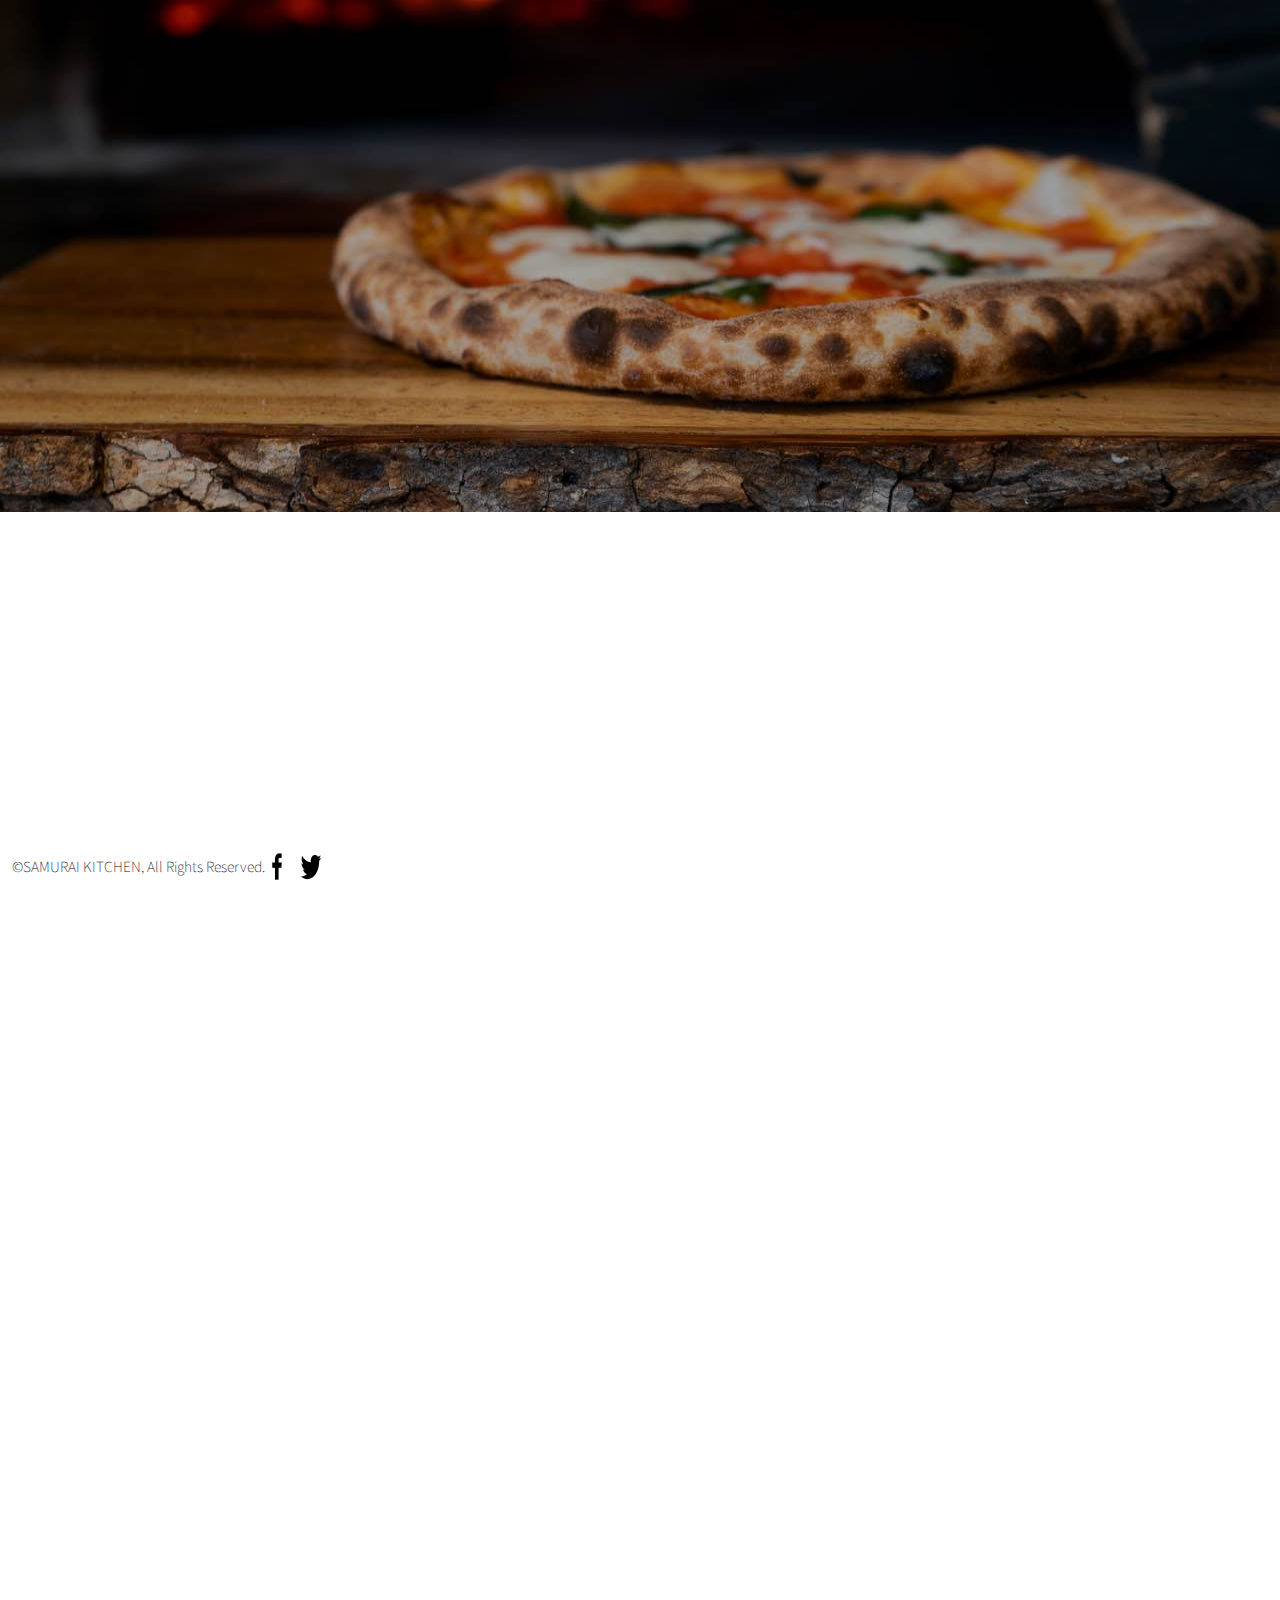
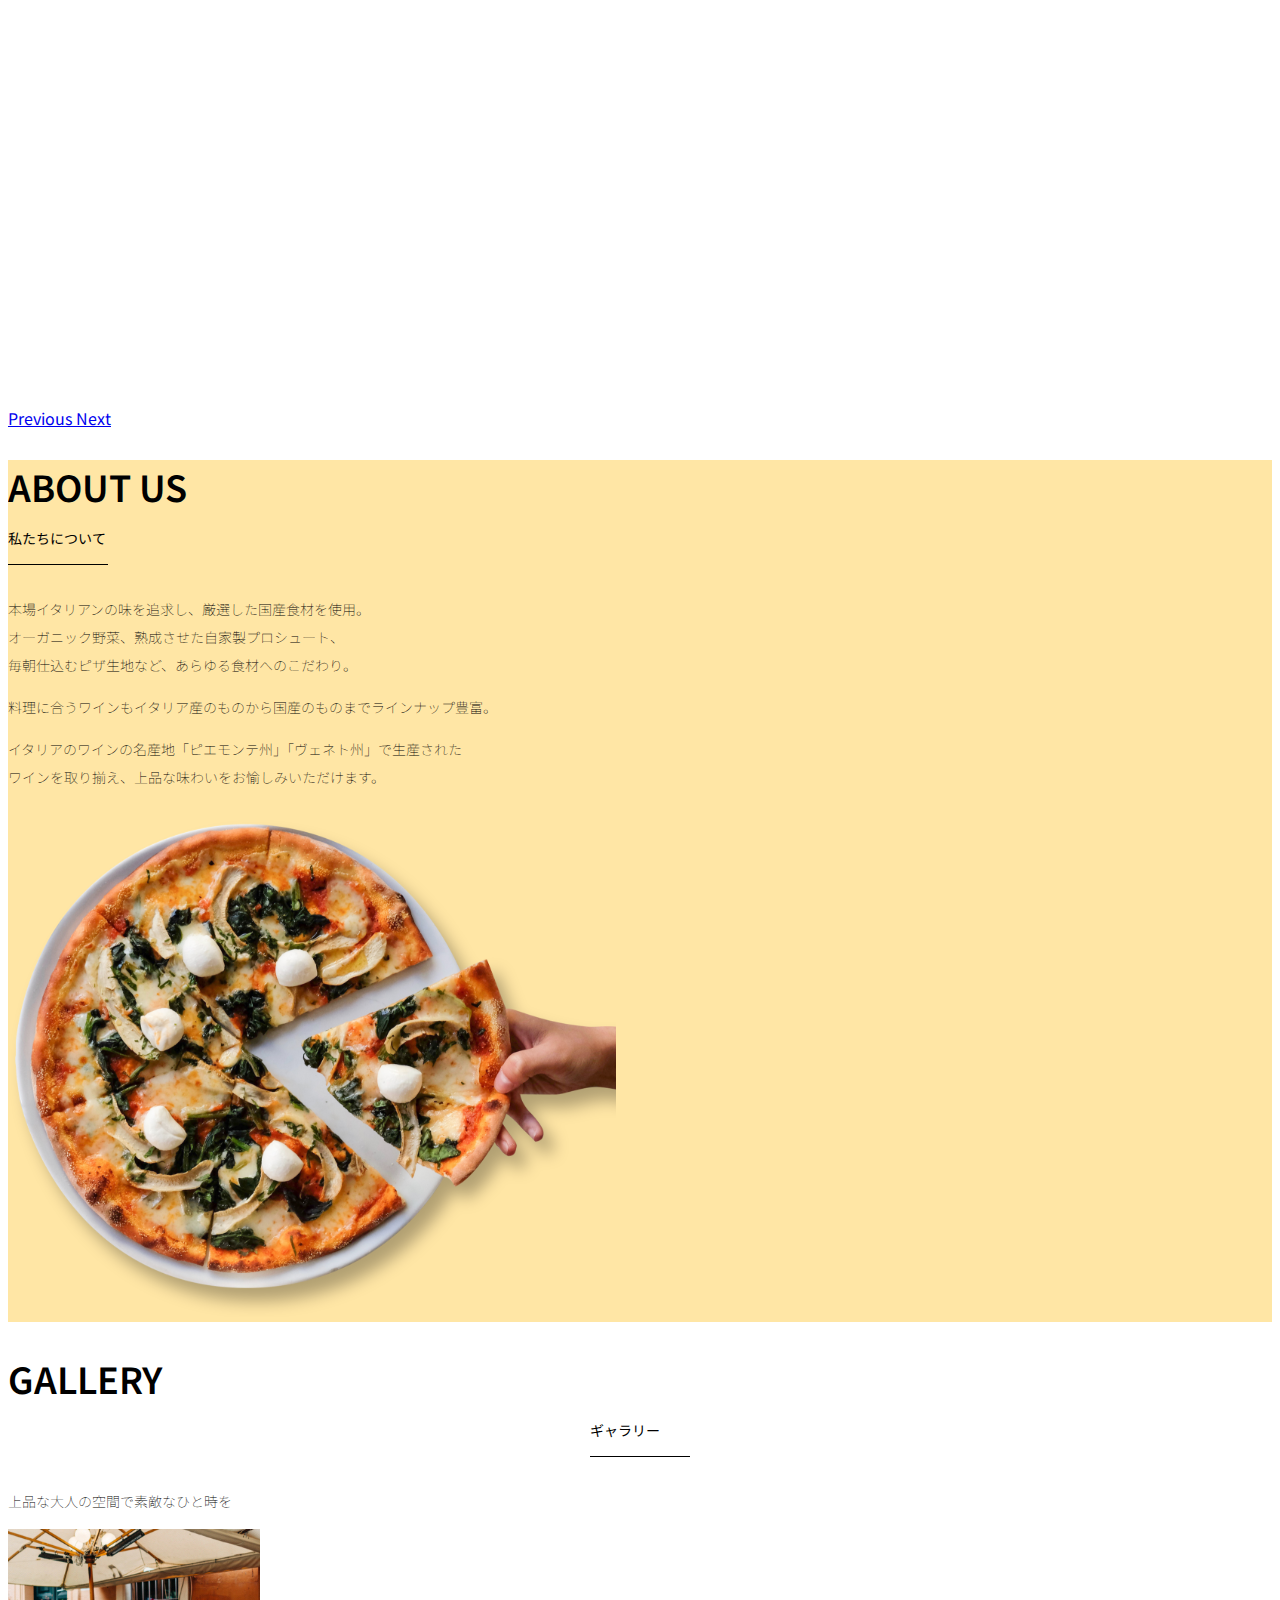
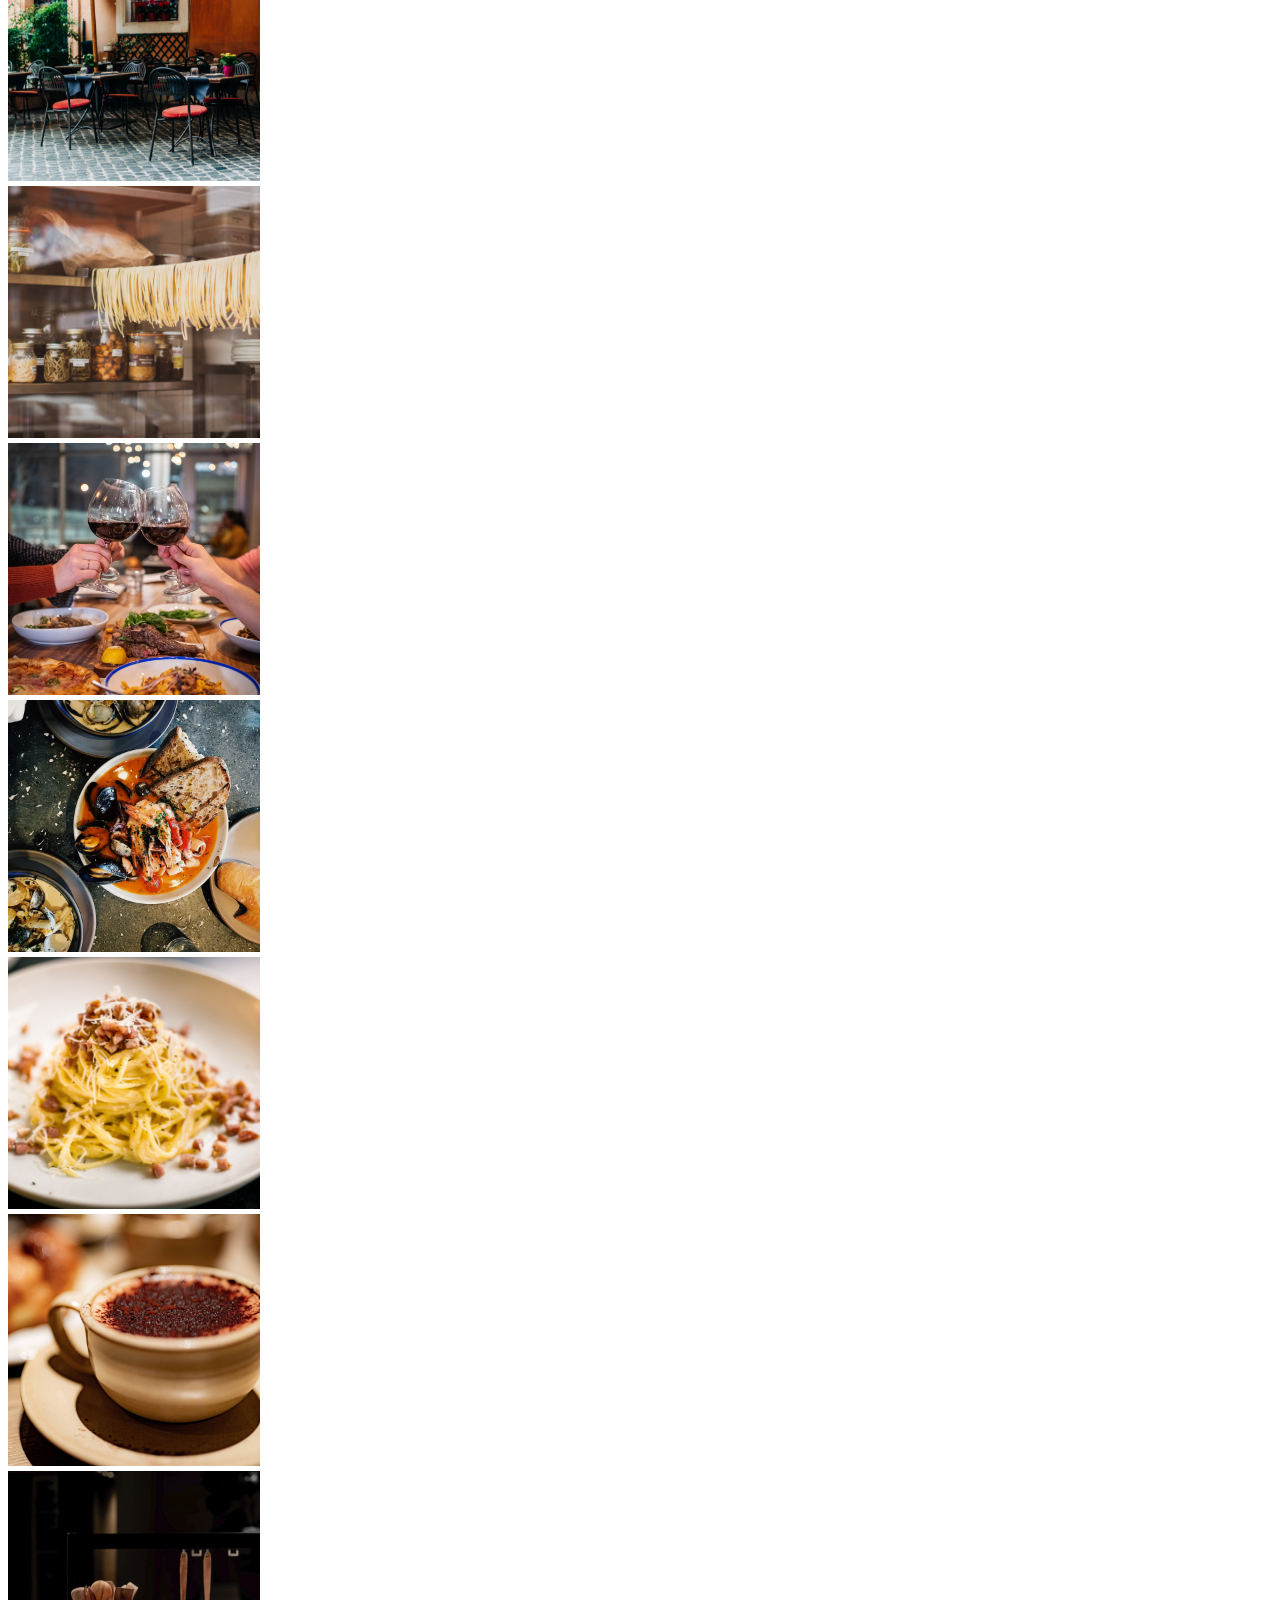
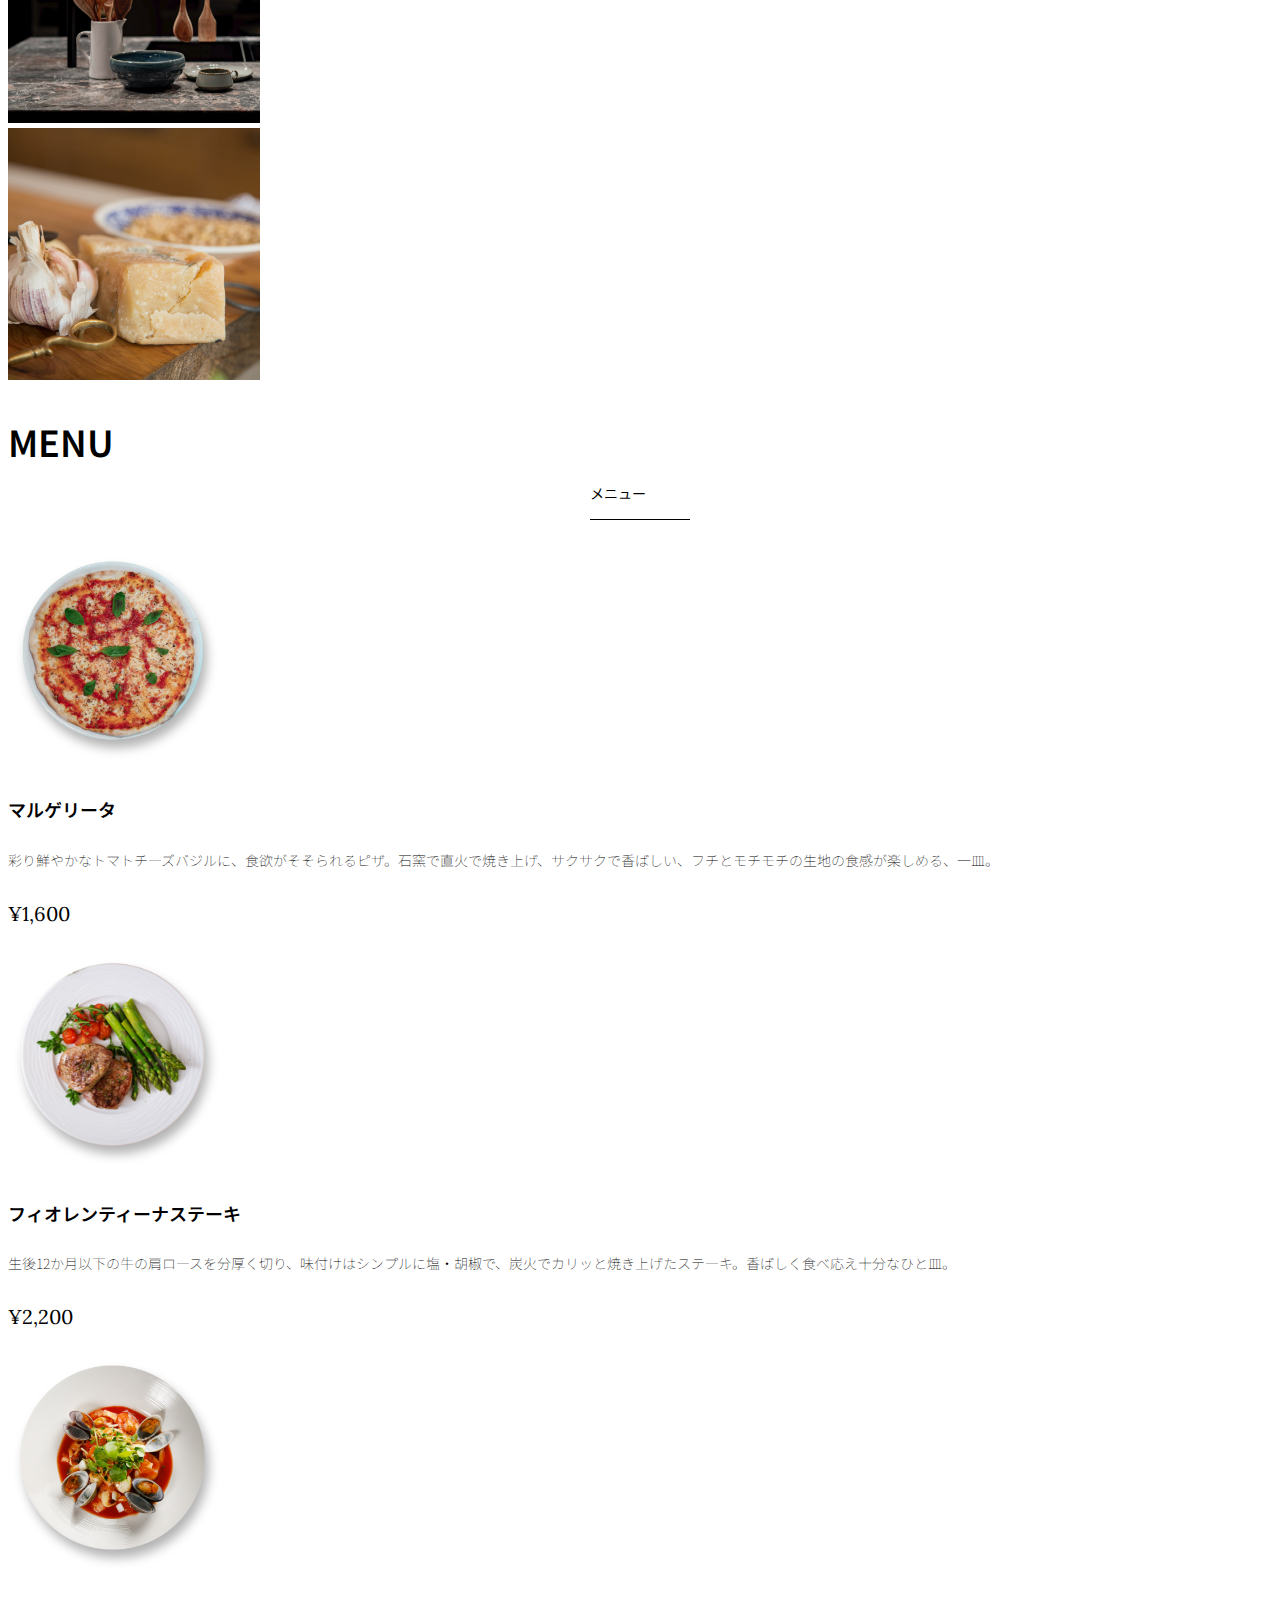
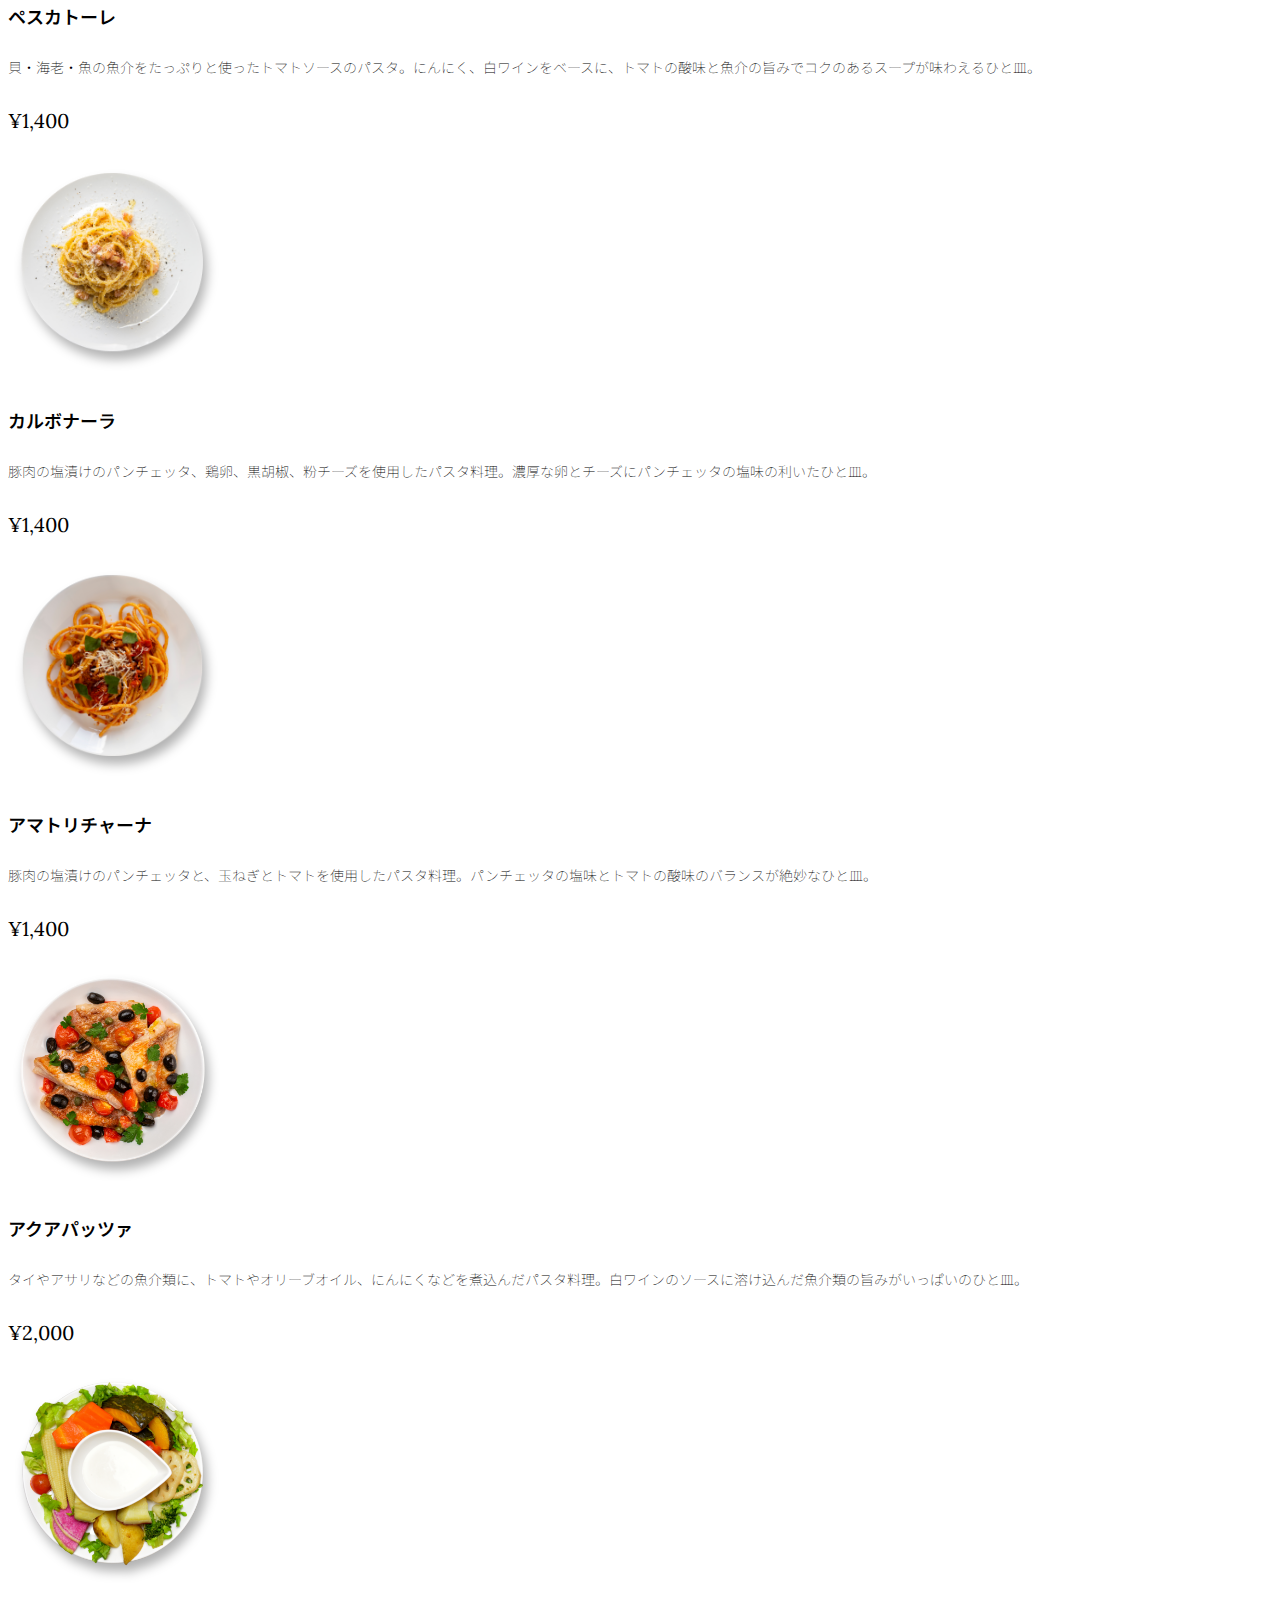
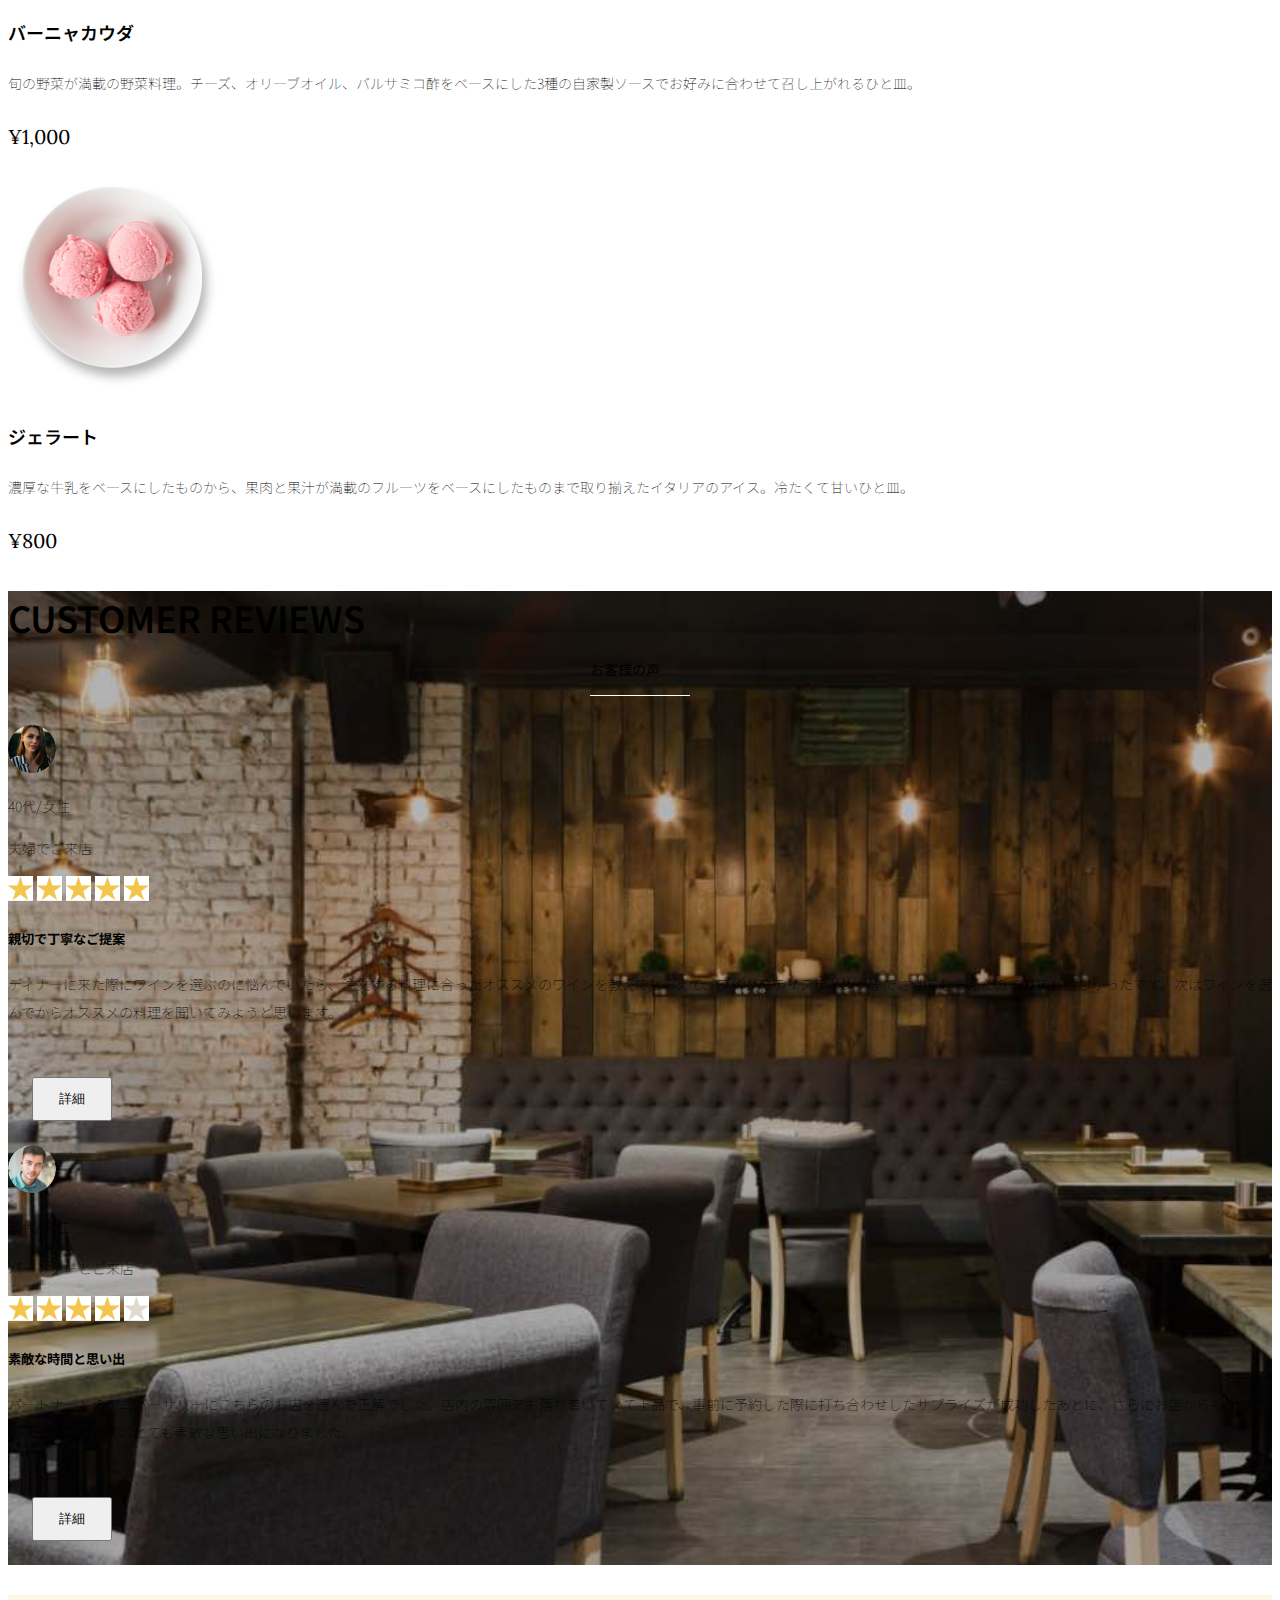
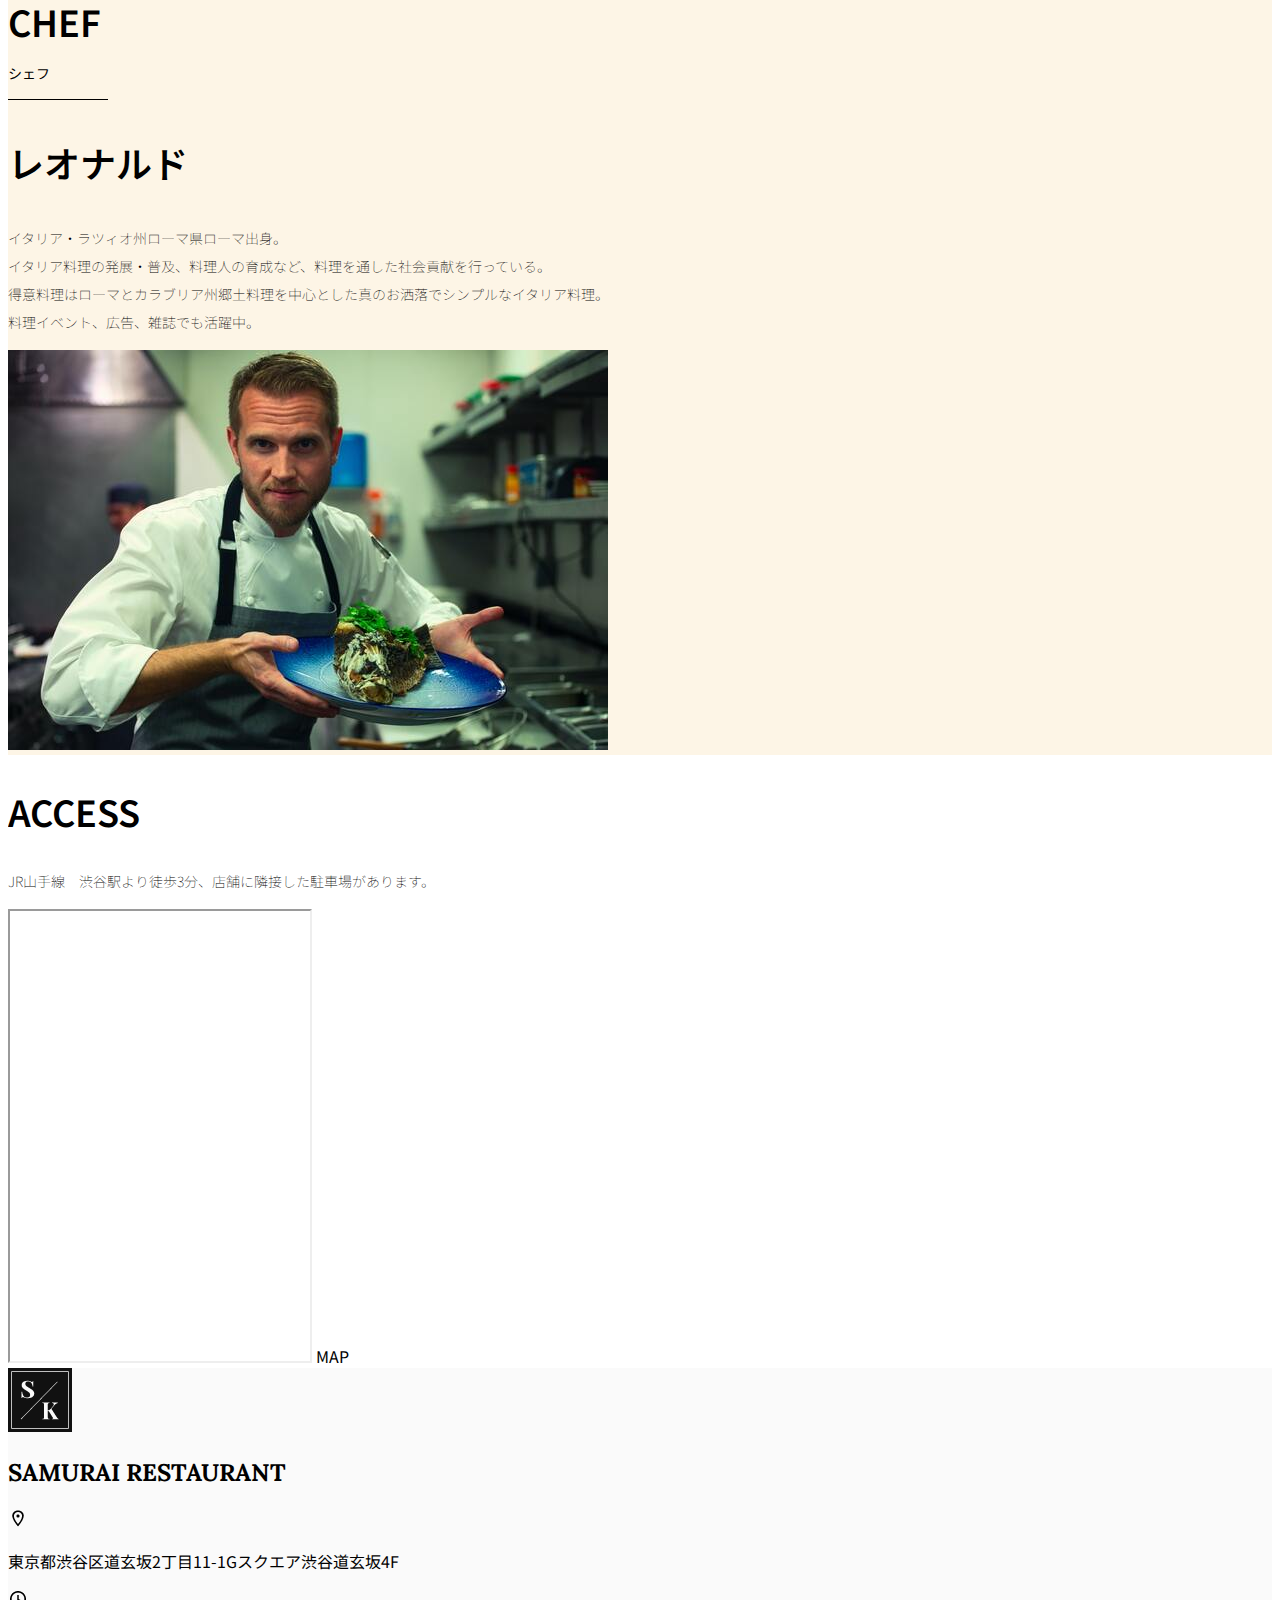
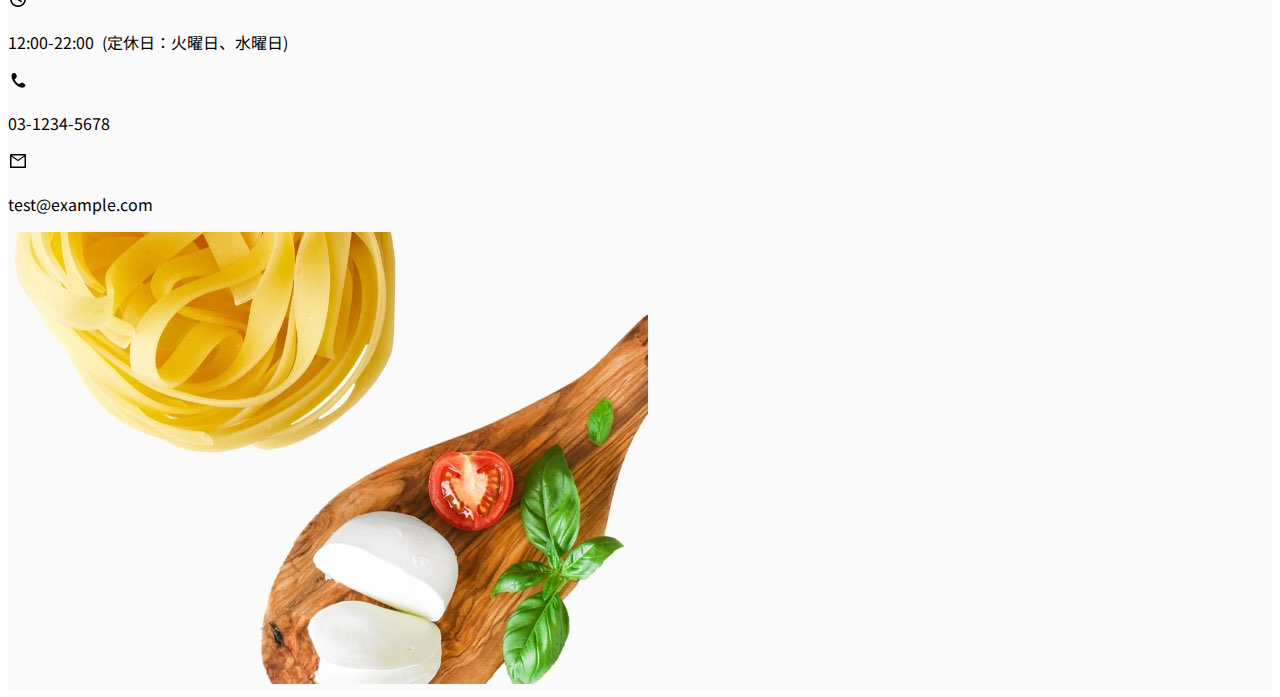
<file: kadai_015/index.html>
<!doctype html>
<html lang="ja">

<head>
  <meta charset="utf-8">
  <meta name="viewport" content="width=device-width, initial-scale=1">
  <meta name="description" content="">
  <meta name="author" content="SAMURAI ENGINEER">
  <title>SAMURAI XD_HTML教材</title>
  <!-- ************************************************ bootstrap.min.cssの読み込み -->
  <link href="https://cdn.jsdelivr.net/npm/bootstrap@5.0.0-beta1/dist/css/bootstrap.min.css" rel="stylesheet"
    integrity="sha384-giJF6kkoqNQ00vy+HMDP7azOuL0xtbfIcaT9wjKHr8RbDVddVHyTfAAsrekwKmP1" crossorigin="anonymous">
  <!-- ************************************************ bootstrap.bundle.min.jsの読み込み -->
  <script src="https://cdn.jsdelivr.net/npm/bootstrap@5.0.0-beta1/dist/js/bootstrap.bundle.min.js"
    integrity="sha384-ygbV9kiqUc6oa4msXn9868pTtWMgiQaeYH7/t7LECLbyPA2x65Kgf80OJFdroafW" crossorigin="anonymous" defer>
  </script>

  <!-- ************************************************ Google Font読み込み -->
  <link rel="preconnect" href="https://fonts.gstatic.com">
  <link href="https://fonts.googleapis.com/css2?family=Lora&display=swap" rel="stylesheet">
  <link href="https://fonts.googleapis.com/css2?family=Noto+Sans+JP:wght@300&display=swap" rel="stylesheet">
  <!-- ************************************************ Font Awesome -->
  <link rel="stylesheet" href="https://use.fontawesome.com/releases/v5.1.0/css/all.css"
    integrity="sha384-lKuwvrZot6UHsBSfcMvOkWwlCMgc0TaWr+30HWe3a4ltaBwTZhyTEggF5tJv8tbt" crossorigin="anonymous">
  <!-- ************************************************今回作成する styles.cssの読み込み -->
  <link href="stylesheet/style.css" rel="stylesheet">
  <!-- ************************************************  -->
</head>

<body>
  <main>
    <!-- ************************************************ ナビゲーションバー開始 -->
    <nav class="navbar navbar-expand-lg">
      <div class="container">
        <a class="navbar-brand my_navbar_brand">
          <img class="img-fluid navbar_brand_logo" src="img/site_logo.png" alt="サイトアイコン"><span>SAMURAI KITCHEN</span>
        </a>
        <div class="navbar-toggler hamburger_menu" data-bs-toggle="collapse" data-bs-target="#navbarNav"
        aria-controls="navbarNav" aria-expanded="false" aria-label="Toggle navigation">
          <input type="checkbox" id="hamburger_btn_check">
          <label for="hamburger_btn_check" class="hamburger_btn">
            <img class="btn_open" src="img/button_open.png" alt="ナビゲーションバーのボタン">
            <img class="btn_close" src="img/button_close.png" alt="ナビゲーションバーのボタン">
          </label>
        </div>
        <div class="collapse navbar-collapse justify-content-end" id="navbarNav">
          <ul class="navbar-nav">
            <li class="nav-item px-2">
              <a class="nav-link my_nav_link my-2" aria-current="page" href="#">HOME</a>
            </li>

            <li class="nav-item px-2">
              <a class="nav-link my_nav_link my-2" href="#about">ABOUT US</a>
            </li>

            <li class="nav-item px-2">
              <a class="nav-link my_nav_link my-2" href="#gallery">GALLERY</a>
            </li>

            <li class="nav-item px-2">
              <a class="nav-link my_nav_link my-2" href="#menu">MENU</a>
            </li>

            <li class="nav-item px-2">
              <a class="nav-link my_nav_link my-2" href="#review">CUSTOMER REVIEWS</a>
            </li>

            <li class="nav-item px-2">
              <a class="nav-link my_nav_link my-2" href="#chef">CHEF</a>
            </li>

            <li class="nav-item px-2">
              <a class="nav-link my_nav_link my-2" href="#access">ACCESS</a>
            </li>

          </ul>
        </div>
      </div>
    </nav>
    <!-- ************************************************ ナビゲーションバー終了 -->

    <!-- ************************************************ カルーセル開始 -->

   <!-- idのmyCarouselはインジケーター部分のdata-bs-targetと紐付く必要がある。mb-5で下方向に余白追加。 -->
   <div id="myCarousel" class="carousel slide mb-5" data-bs-ride="carousel">

     <!-- インジケーター部分 -->
     <ol class="carousel-indicators">
       <!-- この箇所と前述のidは紐付いている。data-bs-slide-toの番号がカルーセルの順番。 -->
       <li data-bs-target="#myCarousel" data-bs-slide-to="0" class="active"></li>
       <li data-bs-target="#myCarousel" data-bs-slide-to="1"></li>
       <li data-bs-target="#myCarousel" data-bs-slide-to="2"></li>
     </ol>

     <!-- carousel-inner：カルーセルのキャプションと背景画像の部分。現在は1枚目だけ表示。 -->
      <div class="carousel-inner">
       <div class="carousel-item active">
         <img src="img/slider-1.jpg" alt="SAMURAI KITCHEN-1">
         <div class="carousel-caption">
           <h1 class="my_carousel_caption">
             Welcome to<br>
             SAMURAI KITCHEN
           </h1>
         </div>
       </div>

     <div class="carousel-item">
      <img src="img/slider-2.jpg" alt="サンプル画像">
      <div class="carousel-caption">
        <h1 class="my_carousel_caption">
          the fabulous cambination of&nbsp;wine&nbsp;food
        </h1>
      </div>
     </div>

     <div class="carousel-item">
      <img src="img/slider-3.jpg" alt="サンプル画像">
      <div class="carousel-caption">
        <h1 class="my_carousel_caption">Get the Italian taste<br>
          at the SAMURAI&nbsp;KITCHEN
        </h1>
      </div>
     </div>

     <!-- コントロールボタン 左側 -->
     <a class="carousel-control-prev" href="#myCarousel" role="button" data-bs-slide="prev">
       <span class="carousel-control-prev-icon" aria-hidden="true"></span>
       <span class="visually-hidden">Previous</span>
     </a>

     <!-- コントロールボタン 右側 -->
     <a class="carousel-control-next" href="#myCarousel" role="button" data-bs-slide="next">
       <span class="carousel-control-next-icon" aria-hidden="true"></span>
       <span class="visually-hidden">Next</span>
     </a>
   </div>

    <!-- ************************************************ カルーセル終了 -->

    <!-- ************************************************ アバウトセクション開始 -->
    <section class="about_us_bg" id="about">
      <div class="container py-5 mb-5">
       <div class="row">
         <div class="col-lg-6 text-left">
           <div class="py-5">
             <h2 class="section_title about mb-5">
               ABOUT US
             </h2>
             <p class="mb-2">
               本場イタリアンの味を追求し、厳選した国産食材を使用。<br>
               オーガニック野菜、熟成させた自家製プロシュート、<br>
               毎朝仕込むピザ生地など、あらゆる食材へのこだわり。<br>
             </p>
             <p class="mb-2">
               料理に合うワインもイタリア産のものから国産のものまでラインナップ豊富。<br>
             </p>
             <p class="mb-2">
               イタリアのワインの名産地「ピエモンテ州」「ヴェネト州」で生産された<br>
               ワインを取り揃え、上品な味わいをお愉しみいただけます。<br>
             </p>
           </div>
         </div>
         <div class="col-lg-6">
           <img src="img/img-about-us.png" class="img-fluid" alt="pizza">
         </div>
       </div>
     </div>
    </section>
    <!-- ************************************************ アバウトセクション終了 -->

    <!-- ************************************************ ギャラリーセクション開始 -->
    <section id="gallery">
      <div class="container mb-5">
        <h2 class="mb-3 section_title gallery text-center">GALLERY</h2>
        <p class="text-center mb-5">
          上品な大人の空間で素敵なひと時を
        </p>
        <div class="row">
          <div class="col-6 col-lg-3 mb-4 d-flex justify-content-center">
            <img class="img-fluid" src="img/gallery-1.jpg" alt="サンプル画像">
          </div>

          <div class="col-6 col-lg-3 mb-4 d-flex justify-content-center">
           <img class="img-fluid" src="img/gallery-2.jpg" alt="サンプル画像">
         </div>

         <div class="col-6 col-lg-3 mb-4 d-flex justify-content-center">
           <img class="img-fluid" src="img/gallery-3.jpg" alt="サンプル画像">
         </div>

         <div class="col-6 col-lg-3 mb-4 d-flex justify-content-center">
           <img class="img-fluid" src="img/gallery-4.jpg" alt="サンプル画像">
         </div>

         <div class="col-6 col-lg-3 mb-4 d-flex justify-content-center">
           <img class="img-fluid" src="img/gallery-5.jpg" alt="サンプル画像">
         </div>

         <div class="col-6 col-lg-3 mb-4 d-flex justify-content-center">
           <img class="img-fluid" src="img/gallery-6.jpg" alt="サンプル画像">
         </div>

         <div class="col-6 col-lg-3 mb-4 d-flex justify-content-center">
           <img class="img-fluid" src="img/gallery-7.jpg" alt="サンプル画像">
         </div>

         <div class="col-6 col-lg-3 mb-4 d-flex justify-content-center">
           <img class="img-fluid" src="img/gallery-8.jpg" alt="サンプル画像">
         </div>

       </div>
     </div>
        </div>
      </div>
    </section>
    <!-- ************************************************ ギャラリーセクション終了 -->

    <!-- ************************************************ メニューセクション -->
    <section id="menu">
      <div class="container">
        <div class="row">
          <div class="col-lg-12">
            <h2 class="section_title menu text-center mb-5">MENU</h2>
          </div>
        </div>
      </div>
      
      <div class="container mb-5">
        <div class="row">
          <div class="col-12 col-lg-6">
            <div class="row g-0 mb-4">
              <div class="col-12 col-lg-5 text-center">
                <img src="img/margherita.png" class="img-fluid" alt="マルゲリータ">
              </div>
              <div class="col-12 col-lg-7 p-4">
                <h4 class="mb-0 menu_title">マルゲリータ</h4>
                <p class="my-auto">彩り鮮やかなトマトチーズバジルに、食欲がそそられるピザ。石窯で直火で焼き上げ、サクサクで香ばしい、フチとモチモチの生地の食感が楽しめる、一皿。</p>
                <p class="menu_price">¥1,600</p>
              </div>
            </div>
          </div>

        <div class="col-12 col-lg-6">
          <div class="row g-0 mb-4">
            <div class="col-12 col-lg-5 text-center">
              <img src="img/steak.png" class="img-fluid" alt="フィオレンティーナステーキ">
            </div>
            <div class="col-12 col-lg-7">
              <h4 class="mb-0 menu_title">フィオレンティーナステーキ</h4>
              <p class="my-auto">生後12か月以下の牛の肩ロースを分厚く切り、味付けはシンプルに塩・胡椒で、炭火でカリッと焼き上げたステーキ。香ばしく食べ応え十分なひと皿。</p>
              <p class="menu_price">¥2,200</p>
            </div>
          </div>
        </div>

        <div class="col-12 col-lg-6">
            <div class="row g-0 mb-4">
              <div class="col-12 col-lg-5 text-center">
                <img src="img/pescatore.png" class="img-fluid" alt="ペスカトーレ">
              </div>
              <div class="col-12 col-lg-7">
                <h4 class="mb-0 menu_title">ペスカトーレ</h4>
                <p class="my-auto">貝・海老・魚の魚介をたっぷりと使ったトマトソースのパスタ。にんにく、白ワインをベースに、トマトの酸味と魚介の旨みでコクのあるスープが味わえるひと皿。</p>
                <p class="menu_price">¥1,400</p>
              </div>
            </div>
          </div>

          <div class="col-12 col-lg-6">
            <div class="row g-0 mb-4">
              <div class="col-12 col-lg-5 text-center">
                <img src="img/carbonara.png" class="img-fluid" alt="カルボナーラ">
              </div>
              <div class="col-12 col-lg-7">
                <h4 class="mb-0 menu_title">カルボナーラ</h4>
                <p class="my-auto">豚肉の塩漬けのパンチェッタ、鶏卵、黒胡椒、粉チーズを使用したパスタ料理。濃厚な卵とチーズにパンチェッタの塩味の利いたひと皿。</p>
                <p class="menu_price">¥1,400</p>
              </div>
            </div>
          </div>

          <div class="col-12 col-lg-6">
            <div class="row g-0 mb-4">
              <div class="col-12 col-lg-5 text-center">
                <img src="img/amatriciana.png" class="img-fluid" alt="アマトリチャーナ">
              </div>
              <div class="col-12 col-lg-7">
                <h4 class="mb-0 menu_title">アマトリチャーナ</h4>
                <p class="my-auto">豚肉の塩漬けのパンチェッタと、玉ねぎとトマトを使用したパスタ料理。パンチェッタの塩味とトマトの酸味のバランスが絶妙なひと皿。</p>
                <p class="menu_price">¥1,400</p>
              </div>
            </div>
          </div>

          <div class="col-12 col-lg-6">
            <div class="row g-0 mb-4">
              <div class="col-12 col-lg-5 text-center">
                <img src="img/acqua-pazza.png" class="img-fluid" alt="アクアパッツァ">
              </div>
              <div class="col-12 col-lg-7">
                <h4 class="mb-0 menu_title">アクアパッツァ</h4>
                <p class="my-auto">タイやアサリなどの魚介類に、トマトやオリーブオイル、にんにくなどを煮込んだパスタ料理。白ワインのソースに溶け込んだ魚介類の旨みがいっぱいのひと皿。</p>
                <p class="menu_price">¥2,000</p>
              </div>
            </div>
          </div>

          <div class="col-12 col-lg-6">
            <div class="row g-0 mb-4">
              <div class="col-12 col-lg-5 text-center">
                <img src="img/bagna-cauda.png" class="img-fluid" alt="バーニャカウダ">
              </div>
              <div class="col-12 col-lg-7">
                <h4 class="mb-0 menu_title">バーニャカウダ</h4>
                <p class="my-auto">旬の野菜が満載の野菜料理。チーズ、オリーブオイル、バルサミコ酢をベースにした3種の自家製ソースでお好みに合わせて召し上がれるひと皿。</p>
                <p class="menu_price">¥1,000</p>
              </div>
            </div>
          </div>

          <div class="col-12 col-lg-6">
            <div class="row g-0 mb-4">
              <div class="col-12 col-lg-5 text-center">
                <img src="img/gelato.png" class="img-fluid" alt="ジェラート">
              </div>
              <div class="col-12 col-lg-7">
                <h4 class="mb-0 menu_title">ジェラート</h4>
                <p class="my-auto">濃厚な牛乳をベースにしたものから、果肉と果汁が満載のフルーツをベースにしたものまで取り揃えたイタリアのアイス。冷たくて甘いひと皿。</p>
                <p class="menu_price">¥800</p>
              </div>
            </div>
          </div>
        </div>
    </section>
    <!-- ************************************************ メニューセクション終了 -->

    <!-- ************************************************ レビューセクション開始 -->
    <section id="review">
      <div class="review_wrapper">
        <div class="container py-5 mb-5">
          <div class="text-center mb-5">
            <h2 class="section_title review text-center text-white">CUSTOMER REVIEWS</h2>
          </div>

          <div class="row pb-5 justify-content-center">
            <div class="col-12 col-lg-5 mt-3">
              <div class="bg-white h_420">
                <div class="p-4">
                  <div class="d-flex align-item-center">
                    <img src="img/customer-woman.png" class="reviewer_img" alt="サンプル画像">
                    <div>
                      <p class="my-0">40代/女性</p>
                      <p class="my-0">夫婦でご来店</p>
                    </div>
                  </div>

                  <div class="my-3">
                    <img src="img/star-point.png" class="star_img" alt="star">
                    <img src="img/star-point.png" class="star_img" alt="star">
                    <img src="img/star-point.png" class="star_img" alt="star">
                    <img src="img/star-point.png" class="star_img" alt="star">
                    <img src="img/star-point.png" class="star_img" alt="star">
                  </div>

                  <h5>親切で丁寧なご提案</h5>
                  <p>
                    ディナーに来た際にワインを選ぶのに悩んでいたら、注文する料理に合ったオススメのワインを教えてもらえて、ワインのテイスティングまでさせてもらえたのでとても嬉しかったです。次はワインを選んでからオススメの料理を聞いてみようと思います。
                  </p>
                  <button type="button" class="btn btn-warning shadow fix_bottom">詳細</button>
                </div>
              </div>
            </div>
            
            <div class="col-12 col-lg-5 mt-3">
              <div class="bg-white h_420">
                <div class="p-4">
                  <div class="d-flex align-items-center">
                    <img src="img/customer-man.png" class="reviewer_img" alt="サンプル画像">
                    <div>
                      <p class="my-0">30代/男性</p>
                      <p class="my-0">パートナーとご来店</p>
                    </div>
                  </div>
                  <div class="my-3">
                    <img src="img/star-point.png" class="star_img" alt="star">
                    <img src="img/star-point.png" class="star_img" alt="star">
                    <img src="img/star-point.png" class="star_img" alt="star">
                    <img src="img/star-point.png" class="star_img" alt="star">
                    <img src="img/star-no-point.png" class="star_img" alt="no-star">
                  </div>
                  <h5>素敵な時間と思い出</h5>
                  <p>
                    パートナーとのアニバーサリーにこちらのお店を選んで正解でした。店内の雰囲気も落ち着いていて上品で、事前に予約した際に打ち合わせしたサプライズが成功したあとに、さらにお店からもサプライズをいただけて、とても素敵な思い出になりました。
                  </p>
                  <button type="button" class="btn btn-warning shadow fix_bottom">詳細</button>
                </div>
              </div>
            </div>
        </div>
      </div>
    </section>
    <!-- ************************************************ レビューセクション終了 -->

    <!-- カフェセクション開始 -->

    <section class="chef_bg" id="chef">
      <div class="container py-5 mb-5">
       <div class="row">
         <div class="col-lg-6 text-left">
           <div class="py-5">
             <h2 class="section_title chef mb-5">
               CHEF
             </h2>
             <h3 class="section_title md-2">
              レオナルド
             </h3>
             <p class="mb-2">
               イタリア・ラツィオ州ローマ県ローマ出身。 <br>
               イタリア料理の発展・普及、料理人の育成など、料理を通した社会貢献を行っている。 <br>
               得意料理はローマとカラブリア州郷土料理を中心とした真のお洒落でシンプルなイタリア料理。 <br>
料理イベント、広告、雑誌でも活躍中。<br>
             </p>
           </div>
         </div>
         <div class="col-lg-6">
           <img src="img/chef.jpg" class="img-fluid" alt="pizza">
         </div>
       </div>
     </div>
    </section>

    <!-- カフェセクション終了 -->

    <!-- ************************************************ アクセスセクション開始 -->
    <section id="access">
      <div class="container">
        <div class="row">
          <div class="col-lg-12 text-senter md-5">
            <h2 class="section_title text-center md-5">ACCESS</h2>
            <p>JR山手線　渋谷駅より徒歩3分、店舗に隣接した駐車場があります。</p>
          </div>
        </div>
      </div>
      <div class="container md-5 px-2">
        <iframe
        src="https://www.google.com/maps/embed?pb=!1m18!1m12!1m3!1d3241.2804973828415!2d139.74691337623094!3d35.67009473058484!2m3!1f0!2f0!3f0!3m2!1i1024!2i768!4f13.1!3m3!1m2!1s0x60188b602972bb83%3A0xa6b553df33a5bd04!2zU0FNVVJBSSBFTkdJTkVFUiDkvo3jgqjjg7Pjgrjjg4vjgqI!5e0!3m2!1sja!2sjp!4v1762573103784!5m2!1sja!2sjp"
        class="w-100" style="height: 50vh;" loading="lazy"></iframe>
        MAP
      </div>
    </section>
    <!-- ************************************************ アクセスセクション終了 -->


    <!-- ************************************************ フッター開始 -->
    <footer id="footer">
      <div class="container">
        <div class="row">
          <div class="col-12 col-lg-6 position-relative">
            <div class="row pt-5">
              <div class="col-lg-2 text-center my-3">
                <img class="img-fluid footer_brand_logo" src="img/site_logo.png" alt="サンプル画像">
              </div>
              <div class="col-lg-10 align-self-center my-3">
                <h2 class="m-0 footer_text">SAMURAI RESTAURANT</h2>
              </div>
            </div>
            <div class="restaurant_info py-3">
              <div class="d-flex mb-3">
                <img src="img/icon-Marker.png" alt="marker">
                <p class="p-0 m-0">東京都渋谷区道玄坂2丁目11-1Gスクエア渋谷道玄坂4F</p>
              </div>
              <div class="d-flex md-3">
                <img src="img/icon-Clock.png" alt="click">
                <p class="p-0 m-0">12:00-22:00&nbsp;&nbsp;(定休日：火曜日、水曜日)</p>
              </div>
              <div class="d-flex md-3">
                <img src="img/icon-Phone.png" alt="phone">
                <p class="p-0 m-0">03-1234-5678</p>
              </div>
              <div class="d-flex mb-3">
                <img src="img/icon-Mail.png">
                <p class="p-0 m-0">test@example.com</p>
              </div>
            </div>
            <div class="copy_right align-items-center">
              <p>
                ©SAMURAI KITCHEN, All Rights Reserved.
              </p>
              <img src="img/icon-facebook.png" class="sns_img" alt="facebook">
              <img src="img/icon-twitter.png" class="sns_img" alt="twitter">
            </div>
          </div>
          <div class="col-lg-6 d-none d-lg-block">
            <img src="img/background-footer.jpg" alt="背景画像">
          </div>
        </div>
      </div>
    </footer>
    <!-- ************************************************ フッター終了 -->
  </main>
</body>

</html>
</file>
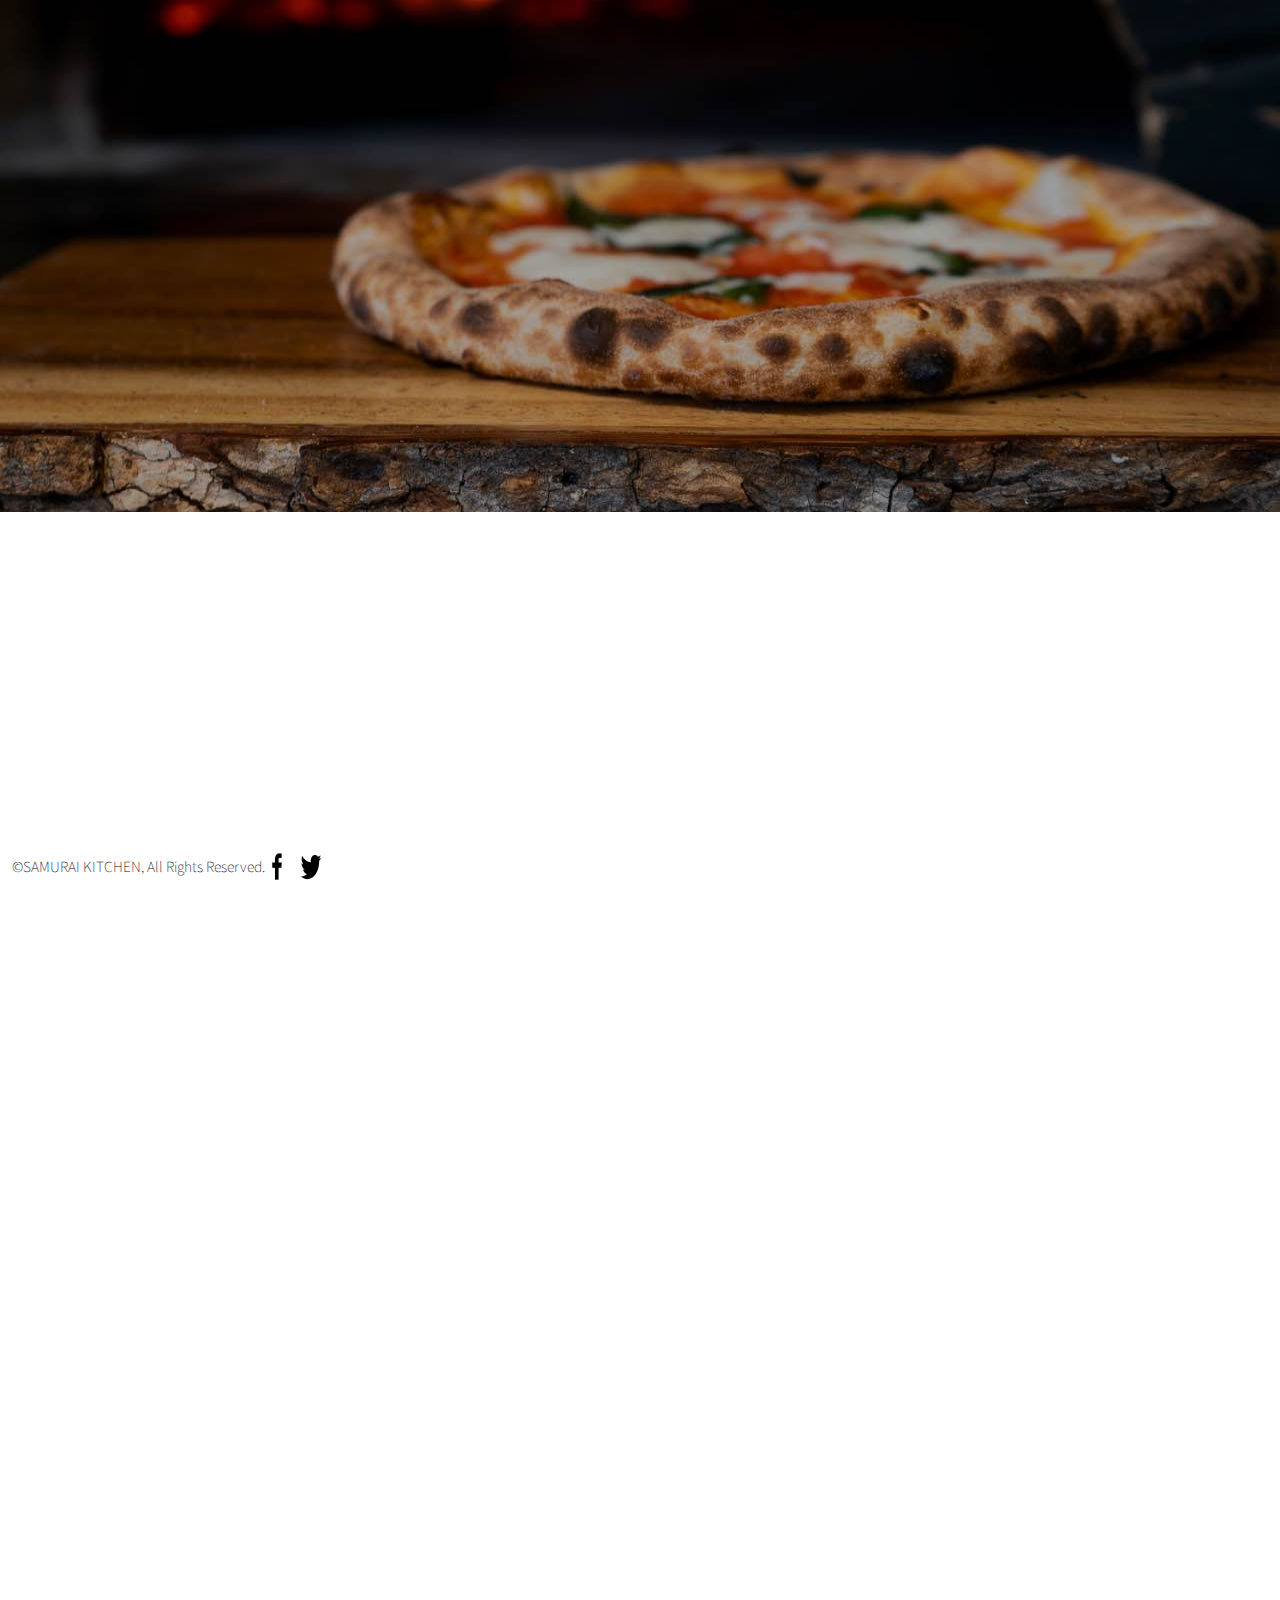
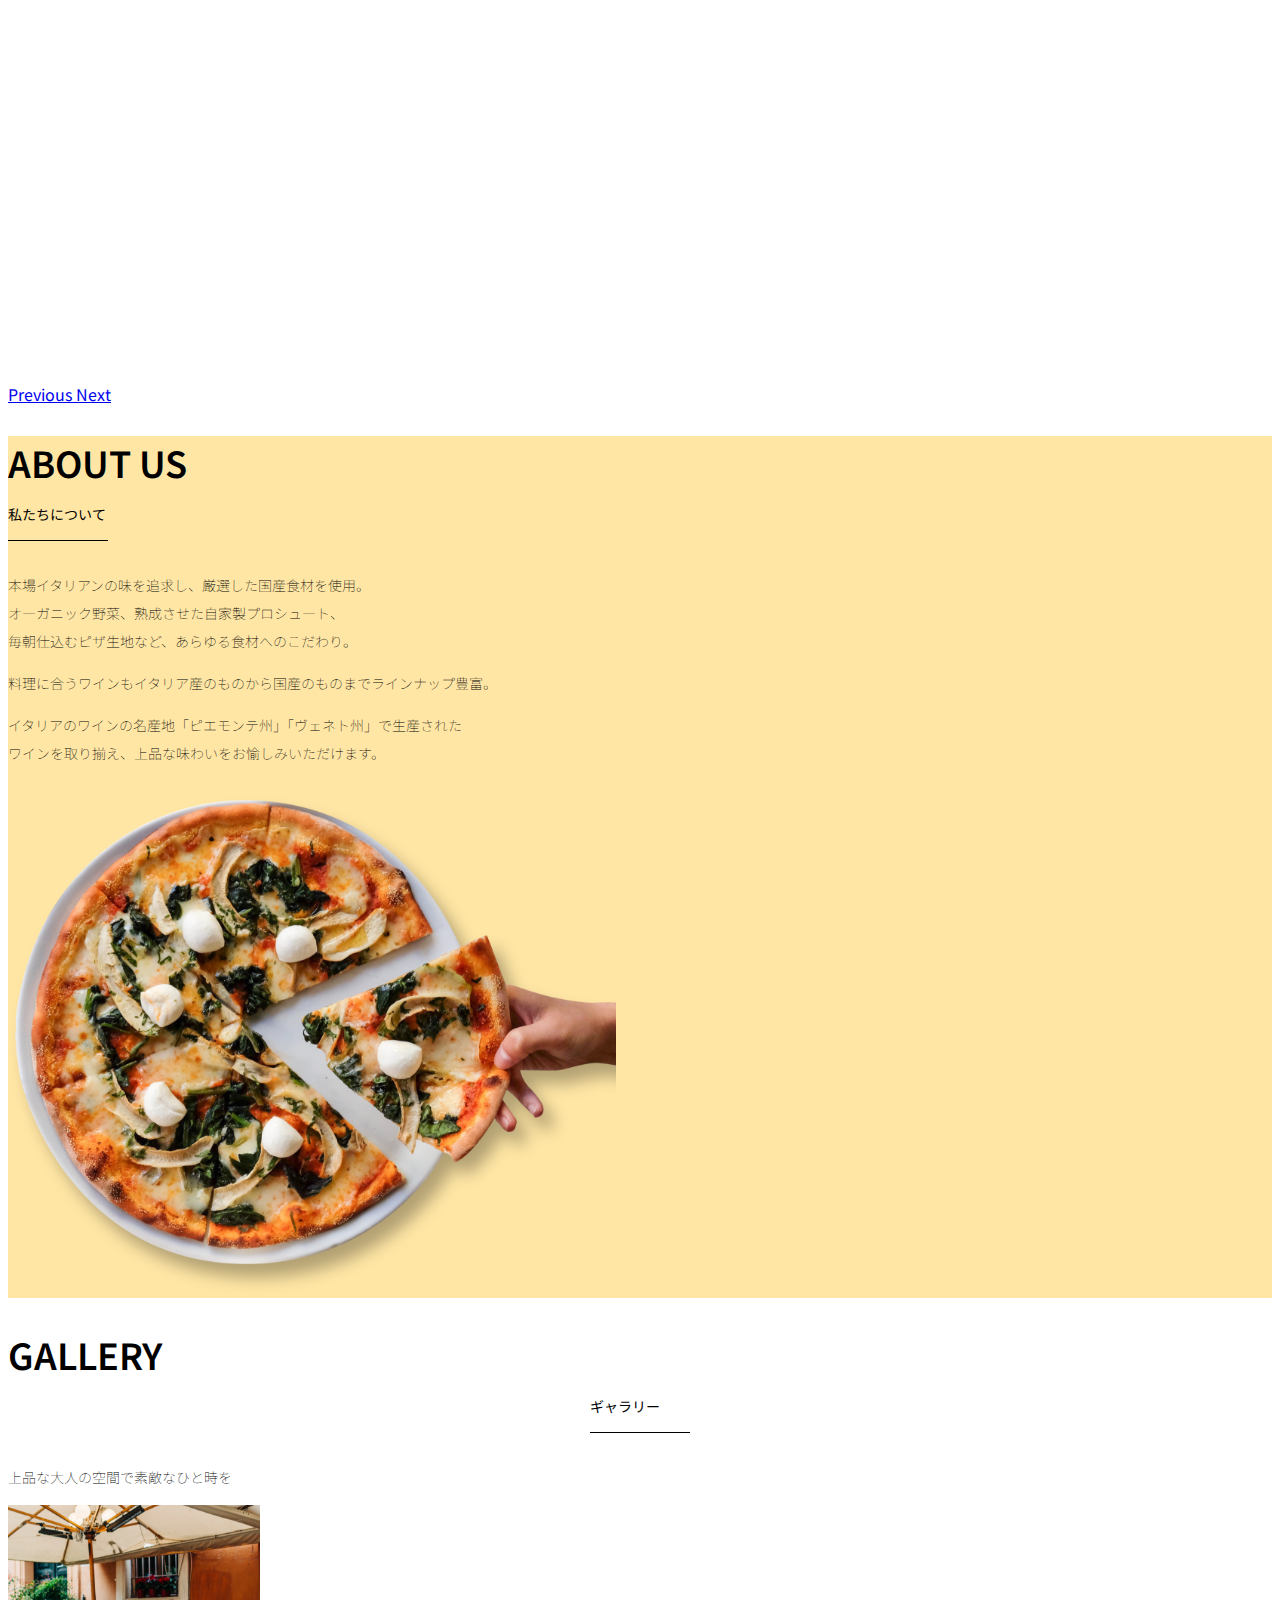
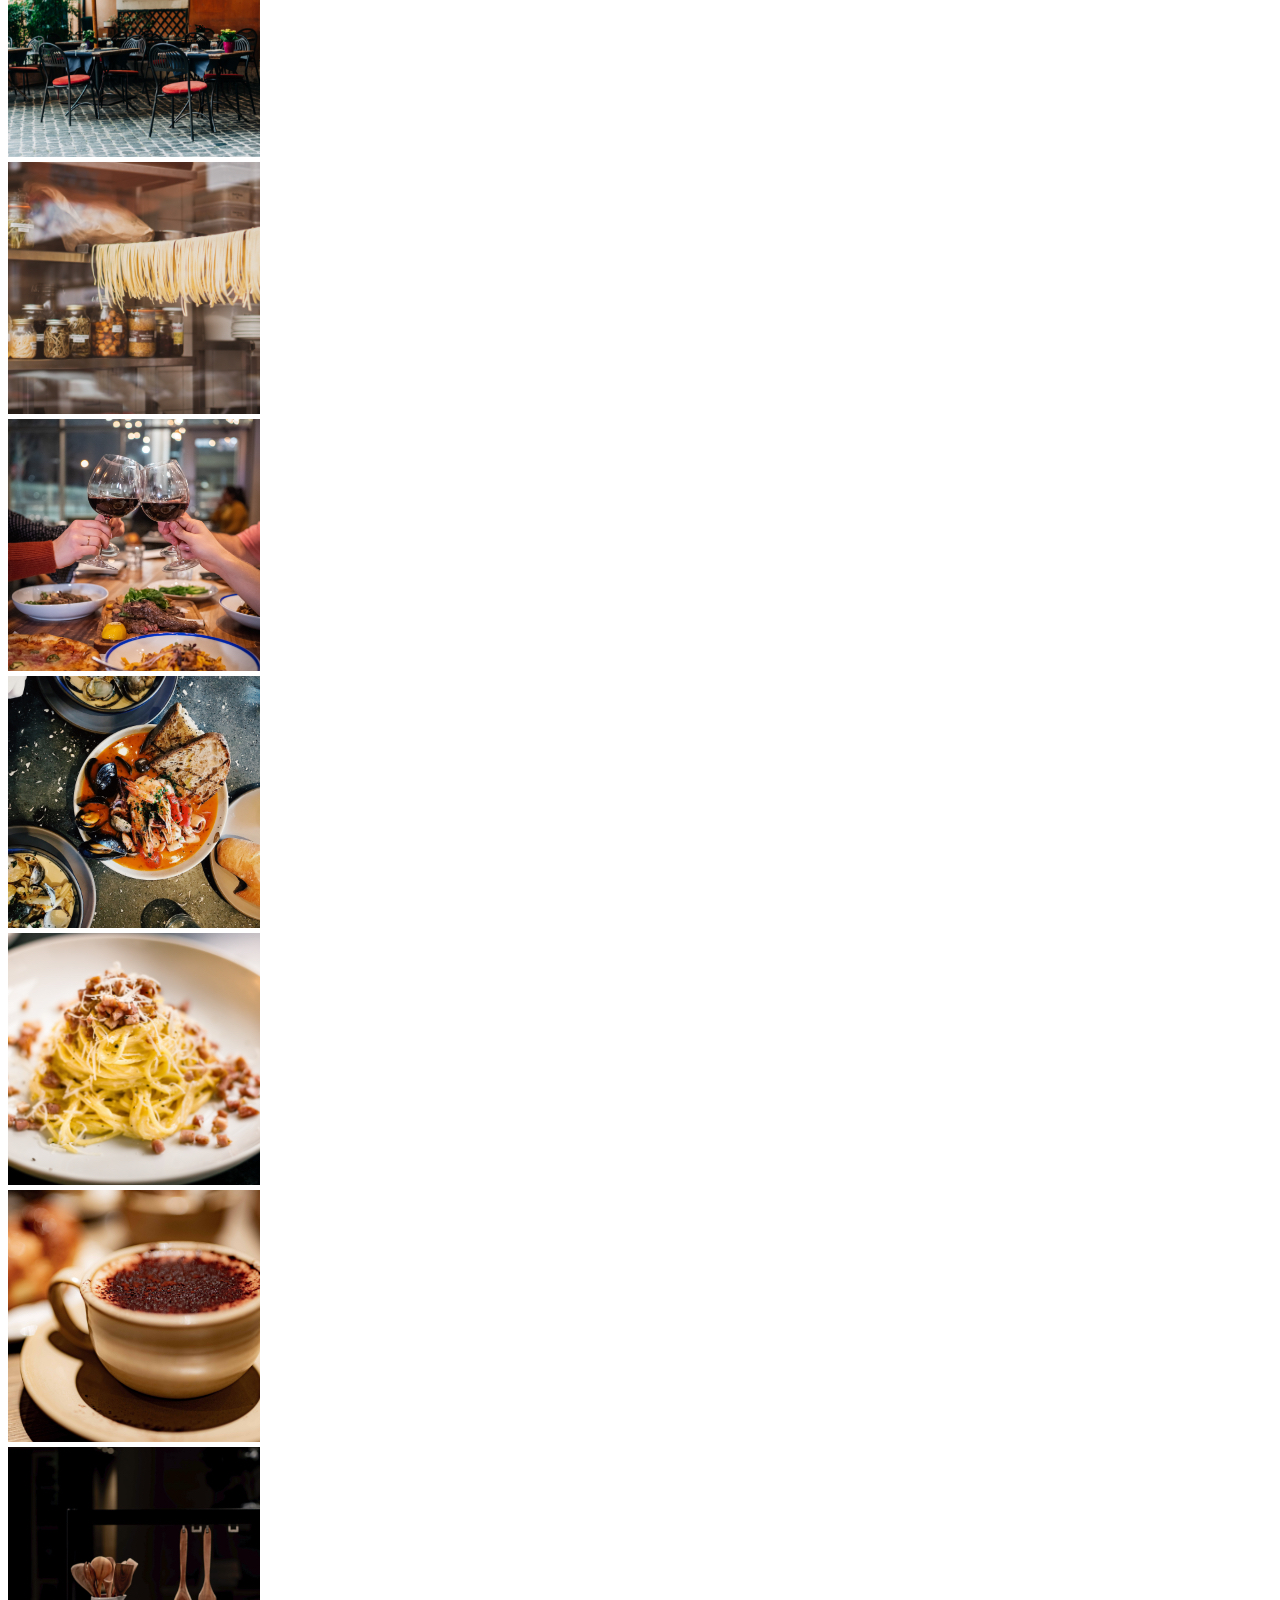
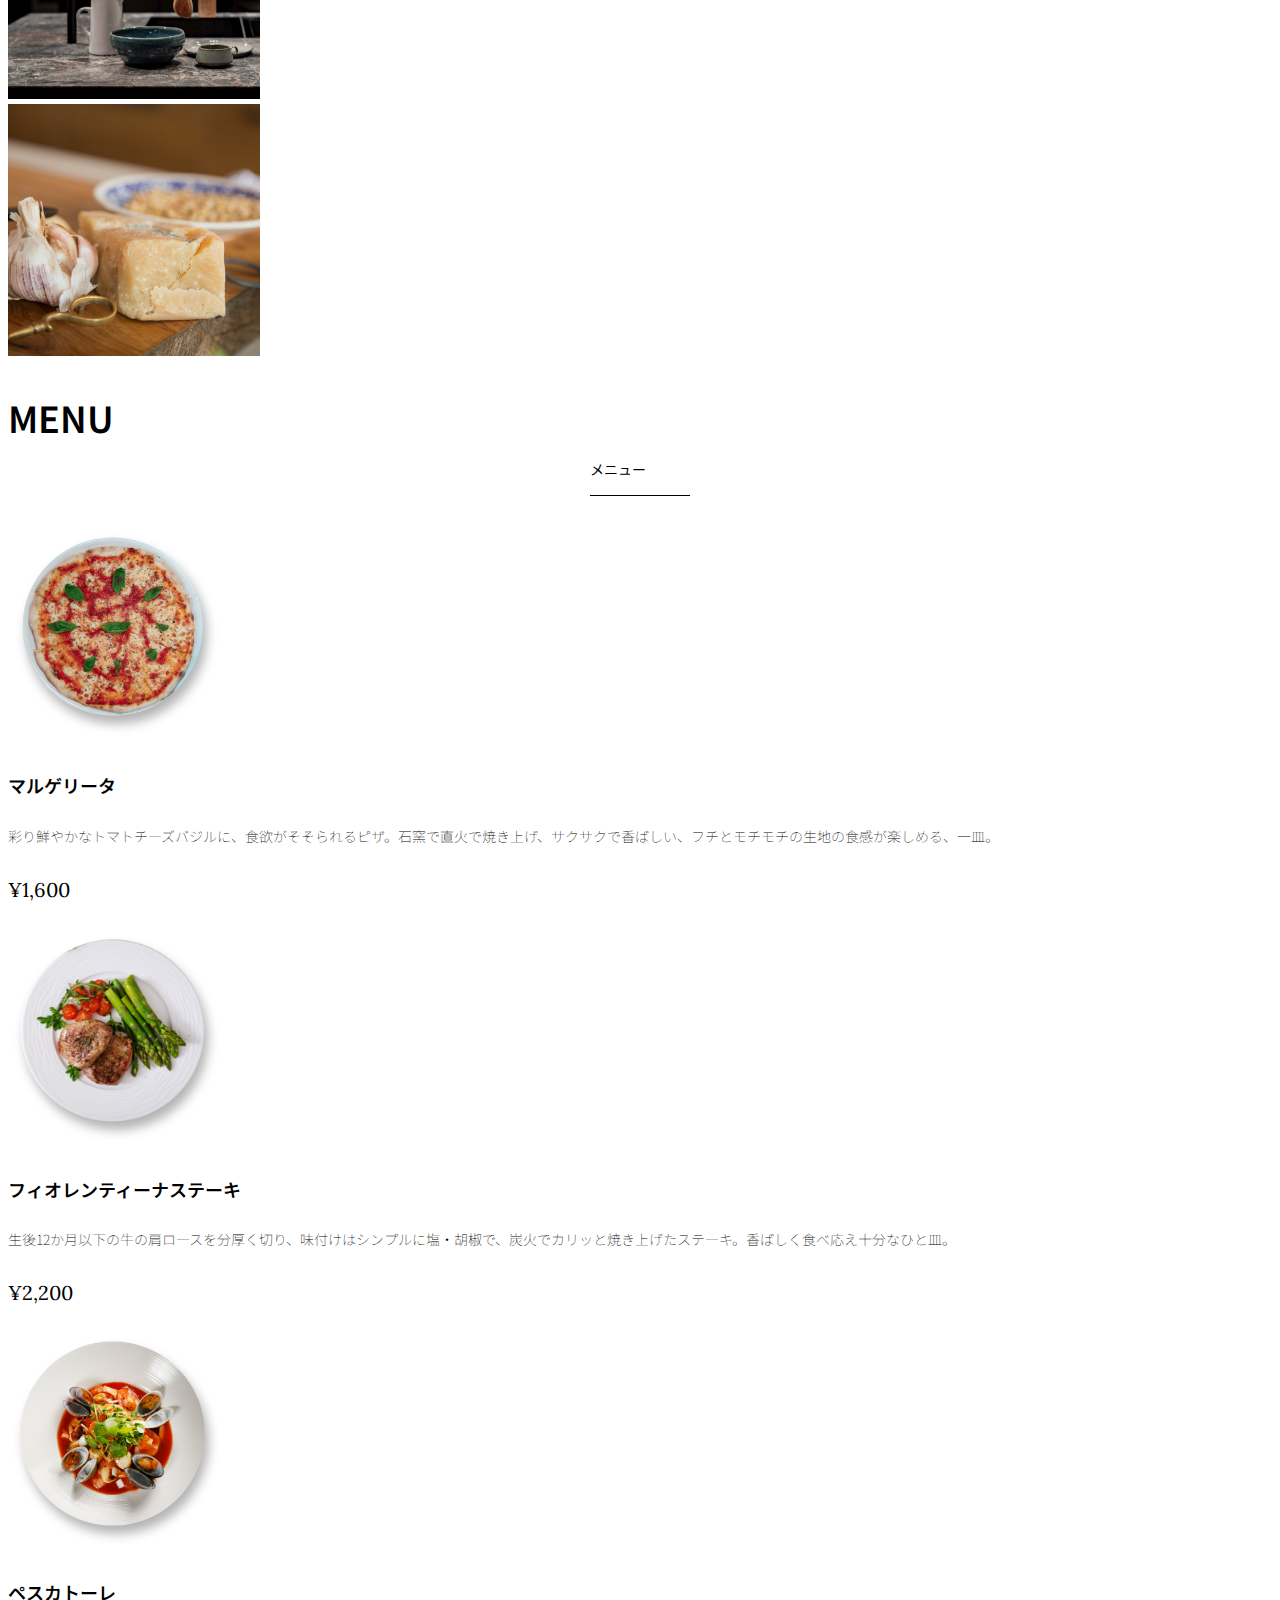
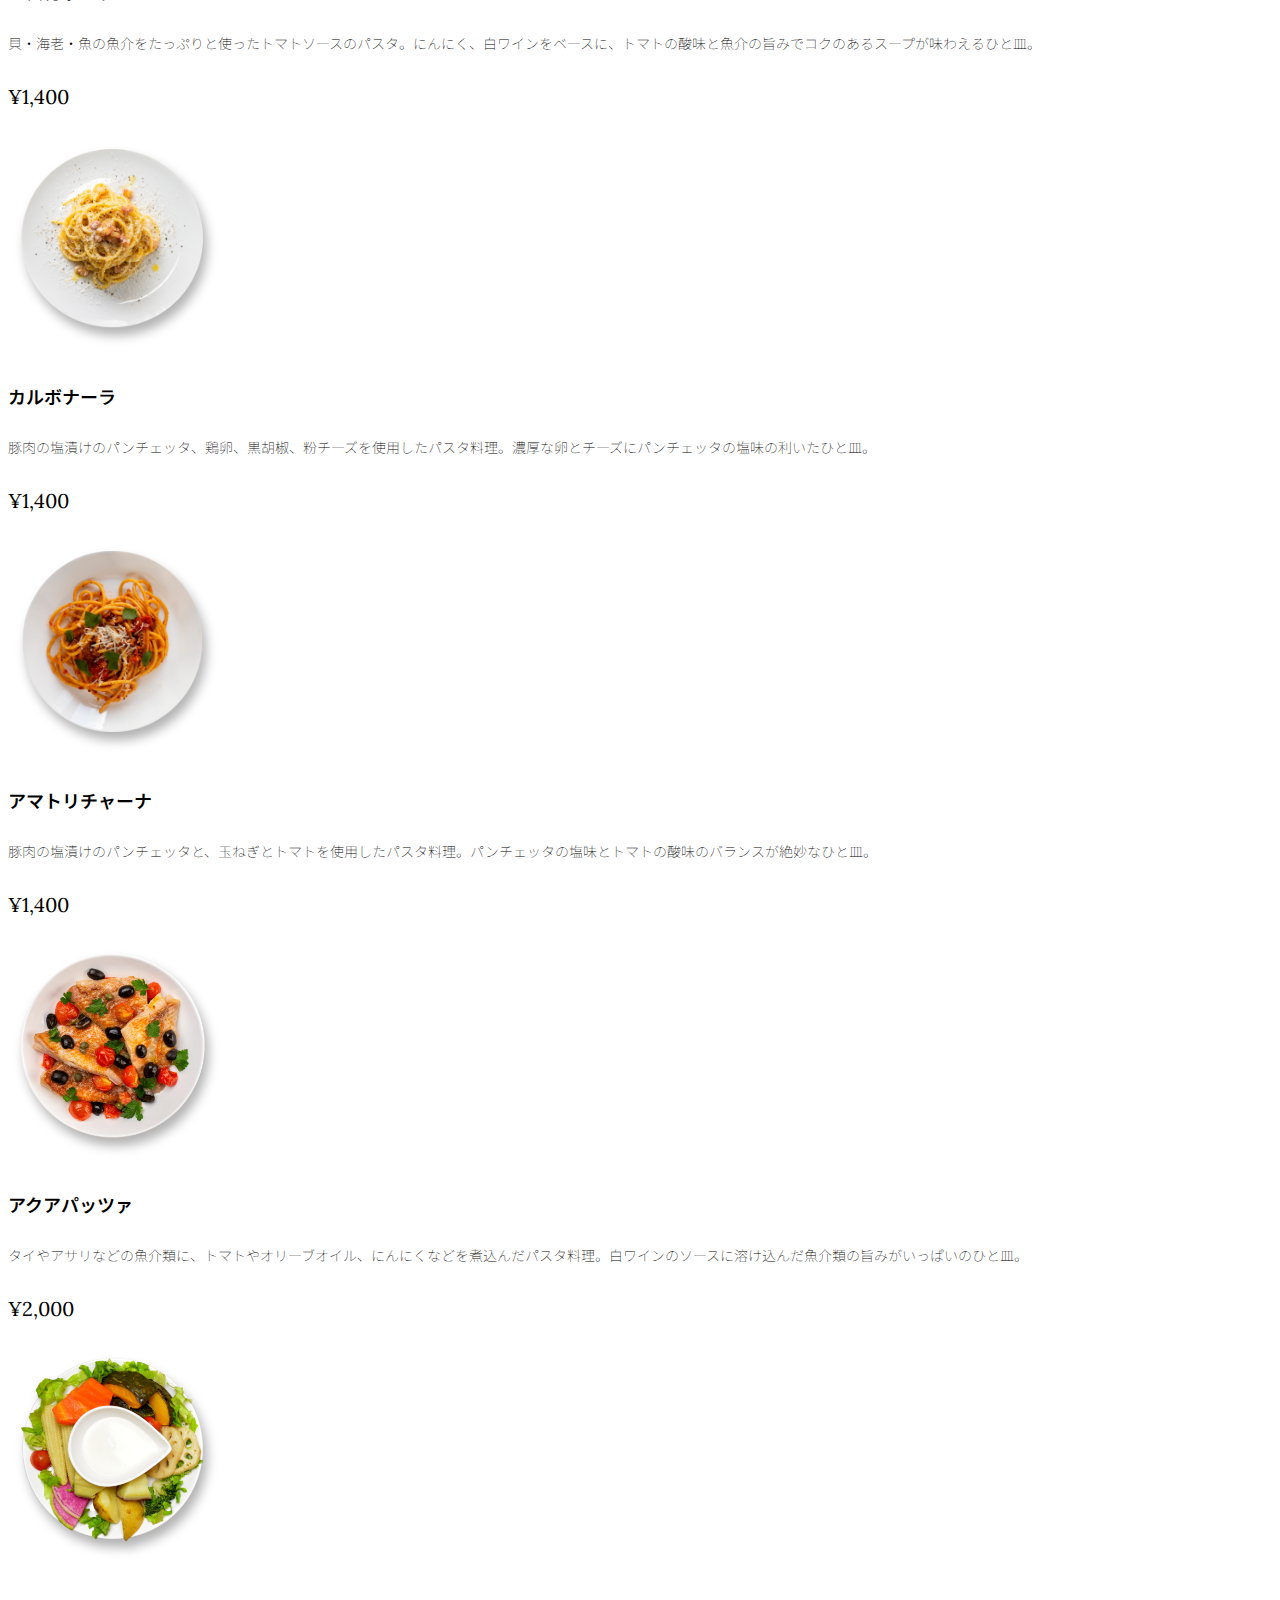
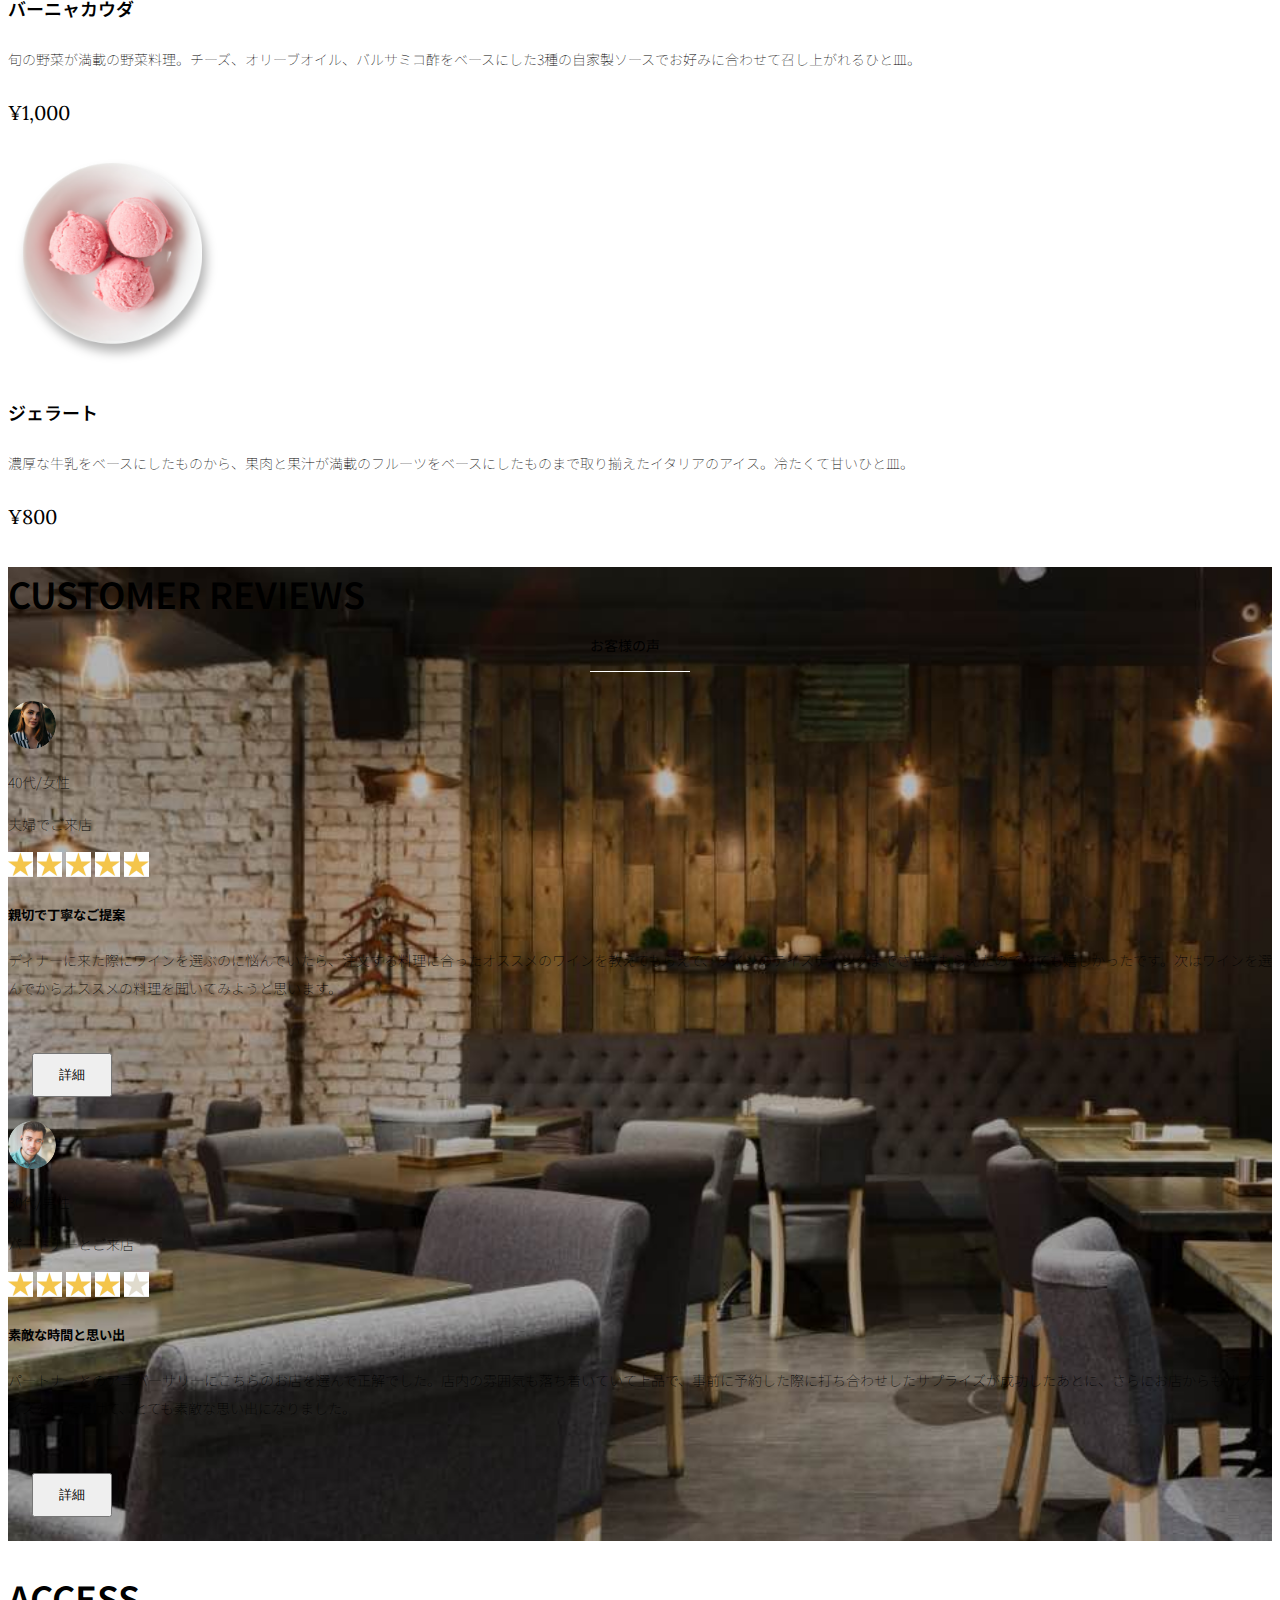
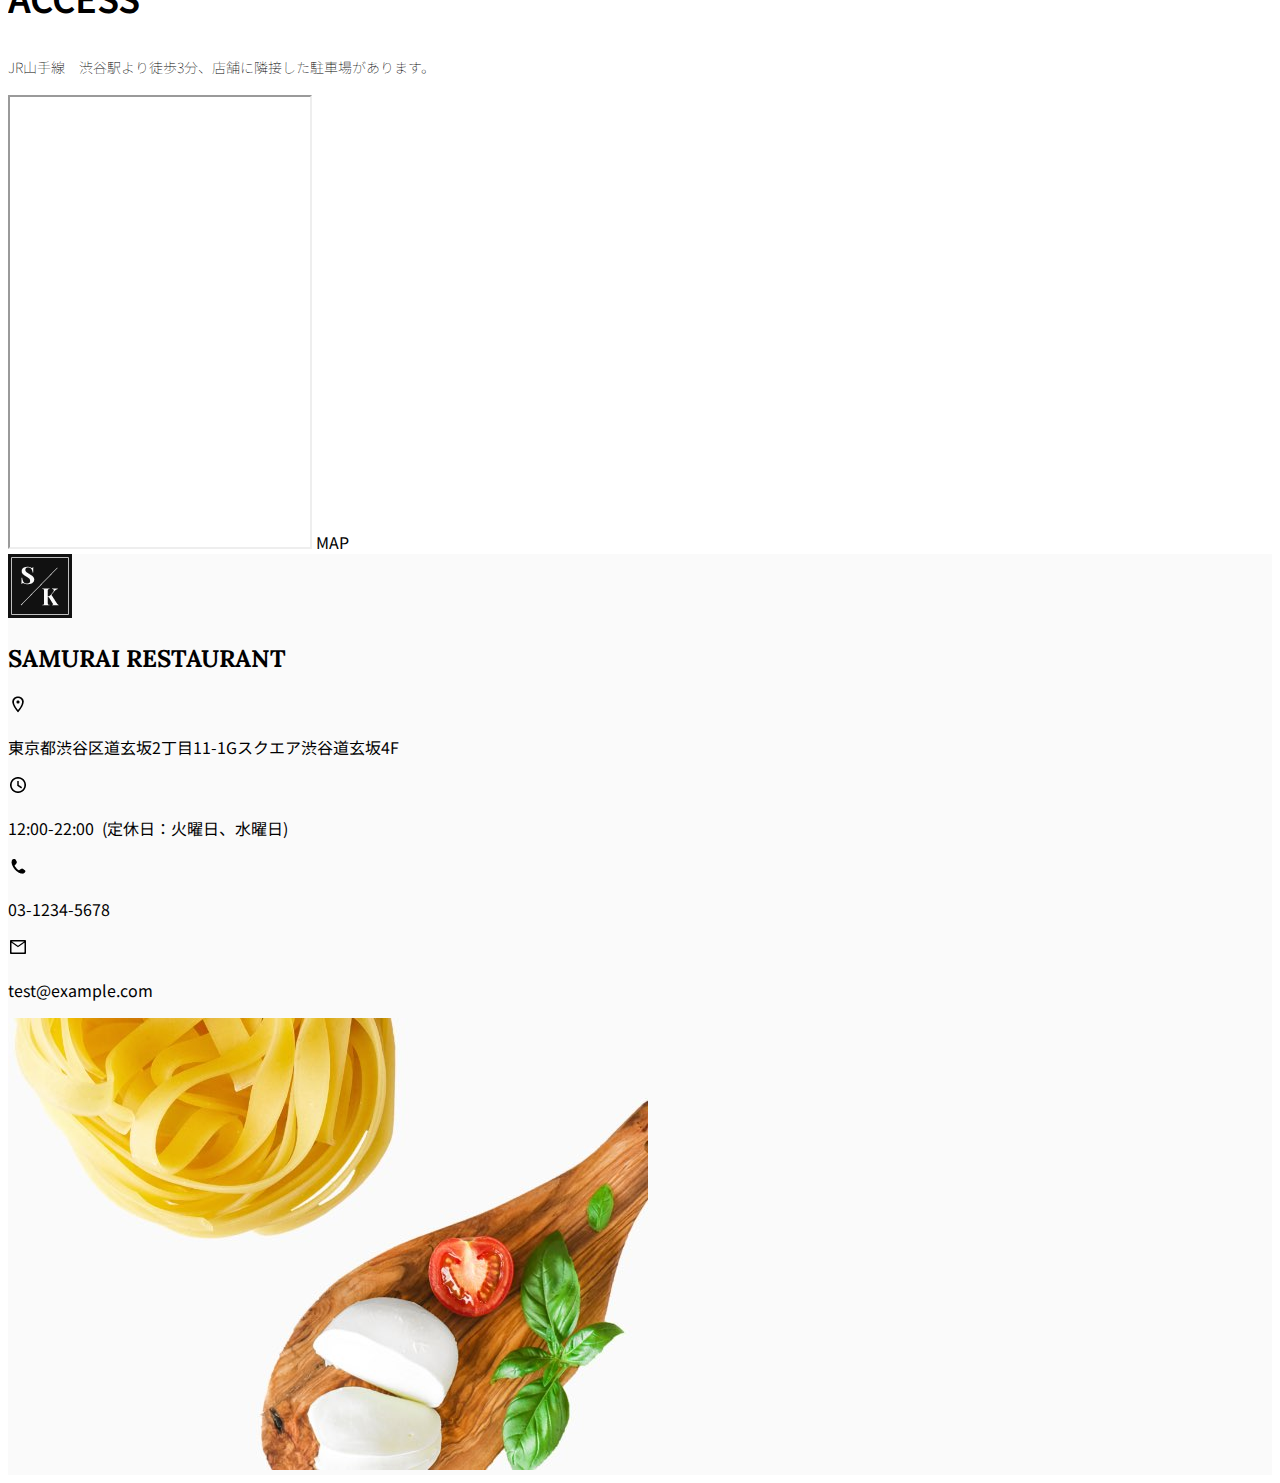
<file: kadai_tutprial_output/index.html>
<!doctype html>
<html lang="ja">

<head>
  <meta charset="utf-8">
  <meta name="viewport" content="width=device-width, initial-scale=1">
  <meta name="description" content="">
  <meta name="author" content="SAMURAI ENGINEER">
  <title>SAMURAI XD_HTML教材</title>
  <!-- ************************************************ bootstrap.min.cssの読み込み -->
  <link href="https://cdn.jsdelivr.net/npm/bootstrap@5.0.0-beta1/dist/css/bootstrap.min.css" rel="stylesheet"
    integrity="sha384-giJF6kkoqNQ00vy+HMDP7azOuL0xtbfIcaT9wjKHr8RbDVddVHyTfAAsrekwKmP1" crossorigin="anonymous">
  <!-- ************************************************ bootstrap.bundle.min.jsの読み込み -->
  <script src="https://cdn.jsdelivr.net/npm/bootstrap@5.0.0-beta1/dist/js/bootstrap.bundle.min.js"
    integrity="sha384-ygbV9kiqUc6oa4msXn9868pTtWMgiQaeYH7/t7LECLbyPA2x65Kgf80OJFdroafW" crossorigin="anonymous" defer>
  </script>

  <!-- ************************************************ Google Font読み込み -->
  <link rel="preconnect" href="https://fonts.gstatic.com">
  <link href="https://fonts.googleapis.com/css2?family=Lora&display=swap" rel="stylesheet">
  <link href="https://fonts.googleapis.com/css2?family=Noto+Sans+JP:wght@300&display=swap" rel="stylesheet">
  <!-- ************************************************ Font Awesome -->
  <link rel="stylesheet" href="https://use.fontawesome.com/releases/v5.1.0/css/all.css"
    integrity="sha384-lKuwvrZot6UHsBSfcMvOkWwlCMgc0TaWr+30HWe3a4ltaBwTZhyTEggF5tJv8tbt" crossorigin="anonymous">
  <!-- ************************************************今回作成する styles.cssの読み込み -->
  <link href="stylesheet/style.css" rel="stylesheet">
  <!-- ************************************************  -->
</head>

<body>
  <main>
    <!-- ************************************************ ナビゲーションバー開始 -->
    <nav class="navbar navbar-expand-lg">
      <div class="container">
        <a class="navbar-brand my_navbar_brand">
          <img class="img-fluid navbar_brand_logo" src="img/site_logo.png" alt="サイトアイコン"><span>SAMURAI KITCHEN</span>
        </a>
        <div class="navbar-toggler hamburger_menu" data-bs-toggle="collapse" data-bs-target="#navbarNav"
        aria-controls="navbarNav" aria-expanded="false" aria-label="Toggle navigation">
          <input type="checkbox" id="hamburger_btn_check">
          <label for="hamburger_btn_check" class="hamburger_btn">
            <img class="btn_open" src="img/button_open.png" alt="ナビゲーションバーのボタン">
            <img class="btn_close" src="img/button_close.png" alt="ナビゲーションバーのボタン">
          </label>
        </div>
        <div class="collapse navbar-collapse justify-content-end" id="navbarNav">
          <ul class="navbar-nav">
            <li class="nav-item px-2">
              <a class="nav-link my_nav_link my-2" aria-current="page" href="#">HOME</a>
            </li>

            <li class="nav-item px-2">
              <a class="nav-link my_nav_link my-2" href="#about">ABOUT US</a>
            </li>

            <li class="nav-item px-2">
              <a class="nav-link my_nav_link my-2" href="#gallery">GALLERY</a>
            </li>

            <li class="nav-item px-2">
              <a class="nav-link my_nav_link my-2" href="#menu">MENU</a>
            </li>

            <li class="nav-item px-2">
              <a class="nav-link my_nav_link my-2" href="#review">CUSTOMER REVIEWS</a>
            </li>

            <li class="nav-item px-2">
              <a class="nav-link my_nav_link my-2" href="#access">ACCESS</a>
            </li>

          </ul>
        </div>
      </div>
    </nav>
    <!-- ************************************************ ナビゲーションバー終了 -->

    <!-- ************************************************ カルーセル開始 -->

   <!-- idのmyCarouselはインジケーター部分のdata-bs-targetと紐付く必要がある。mb-5で下方向に余白追加。 -->
   <div id="myCarousel" class="carousel slide mb-5" data-bs-ride="carousel">

     <!-- インジケーター部分 -->
     <ol class="carousel-indicators">
       <!-- この箇所と前述のidは紐付いている。data-bs-slide-toの番号がカルーセルの順番。 -->
       <li data-bs-target="#myCarousel" data-bs-slide-to="0" class="active"></li>
       <li data-bs-target="#myCarousel" data-bs-slide-to="1"></li>
       <li data-bs-target="#myCarousel" data-bs-slide-to="2"></li>
     </ol>

     <!-- carousel-inner：カルーセルのキャプションと背景画像の部分。現在は1枚目だけ表示。 -->
      <div class="carousel-inner">
       <div class="carousel-item active">
         <img src="img/slider-1.jpg" alt="SAMURAI KITCHEN-1">
         <div class="carousel-caption">
           <h1 class="my_carousel_caption">
             Welcome to<br>
             SAMURAI KITCHEN
           </h1>
         </div>
       </div>

     <div class="carousel-item">
      <img src="img/slider-2.jpg" alt="サンプル画像">
      <div class="carousel-caption">
        <h1 class="my_carousel_caption">
          the fabulous cambination of&nbsp;wine&nbsp;food
        </h1>
      </div>
     </div>

     <div class="carousel-item">
      <img src="img/slider-3.jpg" alt="サンプル画像">
      <div class="carousel-caption">
        <h1 class="my_carousel_caption">Get the Italian taste<br>
          at the SAMURAI&nbsp;KITCHEN
        </h1>
      </div>
     </div>

     <!-- コントロールボタン 左側 -->
     <a class="carousel-control-prev" href="#myCarousel" role="button" data-bs-slide="prev">
       <span class="carousel-control-prev-icon" aria-hidden="true"></span>
       <span class="visually-hidden">Previous</span>
     </a>

     <!-- コントロールボタン 右側 -->
     <a class="carousel-control-next" href="#myCarousel" role="button" data-bs-slide="next">
       <span class="carousel-control-next-icon" aria-hidden="true"></span>
       <span class="visually-hidden">Next</span>
     </a>
   </div>

    <!-- ************************************************ カルーセル終了 -->

    <!-- ************************************************ アバウトセクション開始 -->
    <section class="about_us_bg" id="about">
      <div class="container py-5 mb-5">
       <div class="row">
         <div class="col-lg-6 text-left">
           <div class="py-5">
             <h2 class="section_title about mb-5">
               ABOUT US
             </h2>
             <p class="mb-2">
               本場イタリアンの味を追求し、厳選した国産食材を使用。<br>
               オーガニック野菜、熟成させた自家製プロシュート、<br>
               毎朝仕込むピザ生地など、あらゆる食材へのこだわり。<br>
             </p>
             <p class="mb-2">
               料理に合うワインもイタリア産のものから国産のものまでラインナップ豊富。<br>
             </p>
             <p class="mb-2">
               イタリアのワインの名産地「ピエモンテ州」「ヴェネト州」で生産された<br>
               ワインを取り揃え、上品な味わいをお愉しみいただけます。<br>
             </p>
           </div>
         </div>
         <div class="col-lg-6">
           <img src="img/img-about-us.png" class="img-fluid" alt="pizza">
         </div>
       </div>
     </div>
    </section>
    <!-- ************************************************ アバウトセクション終了 -->

    <!-- ************************************************ ギャラリーセクション開始 -->
    <section id="gallery">
      <div class="container mb-5">
        <h2 class="mb-3 section_title gallery text-center">GALLERY</h2>
        <p class="text-center mb-5">
          上品な大人の空間で素敵なひと時を
        </p>
        <div class="row">
          <div class="col-6 col-lg-3 mb-4 d-flex justify-content-center">
            <img class="img-fluid" src="img/gallery-1.jpg" alt="サンプル画像">
          </div>

          <div class="col-6 col-lg-3 mb-4 d-flex justify-content-center">
           <img class="img-fluid" src="img/gallery-2.jpg" alt="サンプル画像">
         </div>

         <div class="col-6 col-lg-3 mb-4 d-flex justify-content-center">
           <img class="img-fluid" src="img/gallery-3.jpg" alt="サンプル画像">
         </div>

         <div class="col-6 col-lg-3 mb-4 d-flex justify-content-center">
           <img class="img-fluid" src="img/gallery-4.jpg" alt="サンプル画像">
         </div>

         <div class="col-6 col-lg-3 mb-4 d-flex justify-content-center">
           <img class="img-fluid" src="img/gallery-5.jpg" alt="サンプル画像">
         </div>

         <div class="col-6 col-lg-3 mb-4 d-flex justify-content-center">
           <img class="img-fluid" src="img/gallery-6.jpg" alt="サンプル画像">
         </div>

         <div class="col-6 col-lg-3 mb-4 d-flex justify-content-center">
           <img class="img-fluid" src="img/gallery-7.jpg" alt="サンプル画像">
         </div>

         <div class="col-6 col-lg-3 mb-4 d-flex justify-content-center">
           <img class="img-fluid" src="img/gallery-8.jpg" alt="サンプル画像">
         </div>

       </div>
     </div>
        </div>
      </div>
    </section>
    <!-- ************************************************ ギャラリーセクション終了 -->

    <!-- ************************************************ メニューセクション -->
    <section id="menu">
      <div class="container">
        <div class="row">
          <div class="col-lg-12">
            <h2 class="section_title menu text-center mb-5">MENU</h2>
          </div>
        </div>
      </div>
      
      <div class="container mb-5">
        <div class="row">
          <div class="col-12 col-lg-6">
            <div class="row g-0 mb-4">
              <div class="col-12 col-lg-5 text-center">
                <img src="img/margherita.png" class="img-fluid" alt="マルゲリータ">
              </div>
              <div class="col-12 col-lg-7 p-4">
                <h4 class="mb-0 menu_title">マルゲリータ</h4>
                <p class="my-auto">彩り鮮やかなトマトチーズバジルに、食欲がそそられるピザ。石窯で直火で焼き上げ、サクサクで香ばしい、フチとモチモチの生地の食感が楽しめる、一皿。</p>
                <p class="menu_price">¥1,600</p>
              </div>
            </div>
          </div>

        <div class="col-12 col-lg-6">
          <div class="row g-0 mb-4">
            <div class="col-12 col-lg-5 text-center">
              <img src="img/steak.png" class="img-fluid" alt="フィオレンティーナステーキ">
            </div>
            <div class="col-12 col-lg-7">
              <h4 class="mb-0 menu_title">フィオレンティーナステーキ</h4>
              <p class="my-auto">生後12か月以下の牛の肩ロースを分厚く切り、味付けはシンプルに塩・胡椒で、炭火でカリッと焼き上げたステーキ。香ばしく食べ応え十分なひと皿。</p>
              <p class="menu_price">¥2,200</p>
            </div>
          </div>
        </div>

        <div class="col-12 col-lg-6">
            <div class="row g-0 mb-4">
              <div class="col-12 col-lg-5 text-center">
                <img src="img/pescatore.png" class="img-fluid" alt="ペスカトーレ">
              </div>
              <div class="col-12 col-lg-7">
                <h4 class="mb-0 menu_title">ペスカトーレ</h4>
                <p class="my-auto">貝・海老・魚の魚介をたっぷりと使ったトマトソースのパスタ。にんにく、白ワインをベースに、トマトの酸味と魚介の旨みでコクのあるスープが味わえるひと皿。</p>
                <p class="menu_price">¥1,400</p>
              </div>
            </div>
          </div>

          <div class="col-12 col-lg-6">
            <div class="row g-0 mb-4">
              <div class="col-12 col-lg-5 text-center">
                <img src="img/carbonara.png" class="img-fluid" alt="カルボナーラ">
              </div>
              <div class="col-12 col-lg-7">
                <h4 class="mb-0 menu_title">カルボナーラ</h4>
                <p class="my-auto">豚肉の塩漬けのパンチェッタ、鶏卵、黒胡椒、粉チーズを使用したパスタ料理。濃厚な卵とチーズにパンチェッタの塩味の利いたひと皿。</p>
                <p class="menu_price">¥1,400</p>
              </div>
            </div>
          </div>

          <div class="col-12 col-lg-6">
            <div class="row g-0 mb-4">
              <div class="col-12 col-lg-5 text-center">
                <img src="img/amatriciana.png" class="img-fluid" alt="アマトリチャーナ">
              </div>
              <div class="col-12 col-lg-7">
                <h4 class="mb-0 menu_title">アマトリチャーナ</h4>
                <p class="my-auto">豚肉の塩漬けのパンチェッタと、玉ねぎとトマトを使用したパスタ料理。パンチェッタの塩味とトマトの酸味のバランスが絶妙なひと皿。</p>
                <p class="menu_price">¥1,400</p>
              </div>
            </div>
          </div>

          <div class="col-12 col-lg-6">
            <div class="row g-0 mb-4">
              <div class="col-12 col-lg-5 text-center">
                <img src="img/acqua-pazza.png" class="img-fluid" alt="アクアパッツァ">
              </div>
              <div class="col-12 col-lg-7">
                <h4 class="mb-0 menu_title">アクアパッツァ</h4>
                <p class="my-auto">タイやアサリなどの魚介類に、トマトやオリーブオイル、にんにくなどを煮込んだパスタ料理。白ワインのソースに溶け込んだ魚介類の旨みがいっぱいのひと皿。</p>
                <p class="menu_price">¥2,000</p>
              </div>
            </div>
          </div>

          <div class="col-12 col-lg-6">
            <div class="row g-0 mb-4">
              <div class="col-12 col-lg-5 text-center">
                <img src="img/bagna-cauda.png" class="img-fluid" alt="バーニャカウダ">
              </div>
              <div class="col-12 col-lg-7">
                <h4 class="mb-0 menu_title">バーニャカウダ</h4>
                <p class="my-auto">旬の野菜が満載の野菜料理。チーズ、オリーブオイル、バルサミコ酢をベースにした3種の自家製ソースでお好みに合わせて召し上がれるひと皿。</p>
                <p class="menu_price">¥1,000</p>
              </div>
            </div>
          </div>

          <div class="col-12 col-lg-6">
            <div class="row g-0 mb-4">
              <div class="col-12 col-lg-5 text-center">
                <img src="img/gelato.png" class="img-fluid" alt="ジェラート">
              </div>
              <div class="col-12 col-lg-7">
                <h4 class="mb-0 menu_title">ジェラート</h4>
                <p class="my-auto">濃厚な牛乳をベースにしたものから、果肉と果汁が満載のフルーツをベースにしたものまで取り揃えたイタリアのアイス。冷たくて甘いひと皿。</p>
                <p class="menu_price">¥800</p>
              </div>
            </div>
          </div>
        </div>
    </section>
    <!-- ************************************************ メニューセクション終了 -->

    <!-- ************************************************ レビューセクション開始 -->
    <section id="review">
      <div class="review_wrapper">
        <div class="container py-5 mb-5">
          <div class="text-center mb-5">
            <h2 class="section_title review text-center text-white">CUSTOMER REVIEWS</h2>
          </div>

          <div class="row pb-5 justify-content-center">
            <div class="col-12 col-lg-5 mt-3">
              <div class="bg-white h_420">
                <div class="p-4">
                  <div class="d-flex align-item-center">
                    <img src="img/customer-woman.png" class="reviewer_img" alt="サンプル画像">
                    <div>
                      <p class="my-0">40代/女性</p>
                      <p class="my-0">夫婦でご来店</p>
                    </div>
                  </div>

                  <div class="my-3">
                    <img src="img/star-point.png" class="star_img" alt="star">
                    <img src="img/star-point.png" class="star_img" alt="star">
                    <img src="img/star-point.png" class="star_img" alt="star">
                    <img src="img/star-point.png" class="star_img" alt="star">
                    <img src="img/star-point.png" class="star_img" alt="star">
                  </div>

                  <h5>親切で丁寧なご提案</h5>
                  <p>
                    ディナーに来た際にワインを選ぶのに悩んでいたら、注文する料理に合ったオススメのワインを教えてもらえて、ワインのテイスティングまでさせてもらえたのでとても嬉しかったです。次はワインを選んでからオススメの料理を聞いてみようと思います。
                  </p>
                  <button type="button" class="btn btn-warning shadow fix_bottom">詳細</button>
                </div>
              </div>
            </div>
            
            <div class="col-12 col-lg-5 mt-3">
              <div class="bg-white h_420">
                <div class="p-4">
                  <div class="d-flex align-items-center">
                    <img src="img/customer-man.png" class="reviewer_img" alt="サンプル画像">
                    <div>
                      <p class="my-0">30代/男性</p>
                      <p class="my-0">パートナーとご来店</p>
                    </div>
                  </div>
                  <div class="my-3">
                    <img src="img/star-point.png" class="star_img" alt="star">
                    <img src="img/star-point.png" class="star_img" alt="star">
                    <img src="img/star-point.png" class="star_img" alt="star">
                    <img src="img/star-point.png" class="star_img" alt="star">
                    <img src="img/star-no-point.png" class="star_img" alt="no-star">
                  </div>
                  <h5>素敵な時間と思い出</h5>
                  <p>
                    パートナーとのアニバーサリーにこちらのお店を選んで正解でした。店内の雰囲気も落ち着いていて上品で、事前に予約した際に打ち合わせしたサプライズが成功したあとに、さらにお店からもサプライズをいただけて、とても素敵な思い出になりました。
                  </p>
                  <button type="button" class="btn btn-warning shadow fix_bottom">詳細</button>
                </div>
              </div>
            </div>
        </div>
      </div>
    </section>
    <!-- ************************************************ レビューセクション終了 -->

    <!-- ************************************************ アクセスセクション開始 -->
    <section id="access">
      <div class="container">
        <div class="row">
          <div class="col-lg-12 text-senter md-5">
            <h2 class="section_title text-center md-5">ACCESS</h2>
            <p>JR山手線　渋谷駅より徒歩3分、店舗に隣接した駐車場があります。</p>
          </div>
        </div>
      </div>
      <div class="container md-5 px-2">
        <iframe
        src="https://www.google.com/maps/embed?pb=!1m18!1m12!1m3!1d3241.2804973828415!2d139.74691337623094!3d35.67009473058484!2m3!1f0!2f0!3f0!3m2!1i1024!2i768!4f13.1!3m3!1m2!1s0x60188b602972bb83%3A0xa6b553df33a5bd04!2zU0FNVVJBSSBFTkdJTkVFUiDkvo3jgqjjg7Pjgrjjg4vjgqI!5e0!3m2!1sja!2sjp!4v1762573103784!5m2!1sja!2sjp"
        class="w-100" style="height: 50vh;" loading="lazy"></iframe>
        MAP
      </div>
    </section>
    <!-- ************************************************ アクセスセクション終了 -->


    <!-- ************************************************ フッター開始 -->
    <footer id="footer">
      <div class="container">
        <div class="row">
          <div class="col-12 col-lg-6 position-relative">
            <div class="row pt-5">
              <div class="col-lg-2 text-center my-3">
                <img class="img-fluid footer_brand_logo" src="img/site_logo.png" alt="サンプル画像">
              </div>
              <div class="col-lg-10 align-self-center my-3">
                <h2 class="m-0 footer_text">SAMURAI RESTAURANT</h2>
              </div>
            </div>
            <div class="restaurant_info py-3">
              <div class="d-flex mb-3">
                <img src="img/icon-Marker.png" alt="marker">
                <p class="p-0 m-0">東京都渋谷区道玄坂2丁目11-1Gスクエア渋谷道玄坂4F</p>
              </div>
              <div class="d-flex md-3">
                <img src="img/icon-Clock.png" alt="click">
                <p class="p-0 m-0">12:00-22:00&nbsp;&nbsp;(定休日：火曜日、水曜日)</p>
              </div>
              <div class="d-flex md-3">
                <img src="img/icon-Phone.png" alt="phone">
                <p class="p-0 m-0">03-1234-5678</p>
              </div>
              <div class="d-flex mb-3">
                <img src="img/icon-Mail.png">
                <p class="p-0 m-0">test@example.com</p>
              </div>
            </div>
            <div class="copy_right align-items-center">
              <p>
                ©SAMURAI KITCHEN, All Rights Reserved.
              </p>
              <img src="img/icon-facebook.png" class="sns_img" alt="facebook">
              <img src="img/icon-twitter.png" class="sns_img" alt="twitter">
            </div>
          </div>
          <div class="col-lg-6 d-none d-lg-block">
            <img src="img/background-footer.jpg" alt="背景画像">
          </div>
        </div>
      </div>
    </footer>
    <!-- ************************************************ フッター終了 -->
  </main>
</body>

</html>
</file>
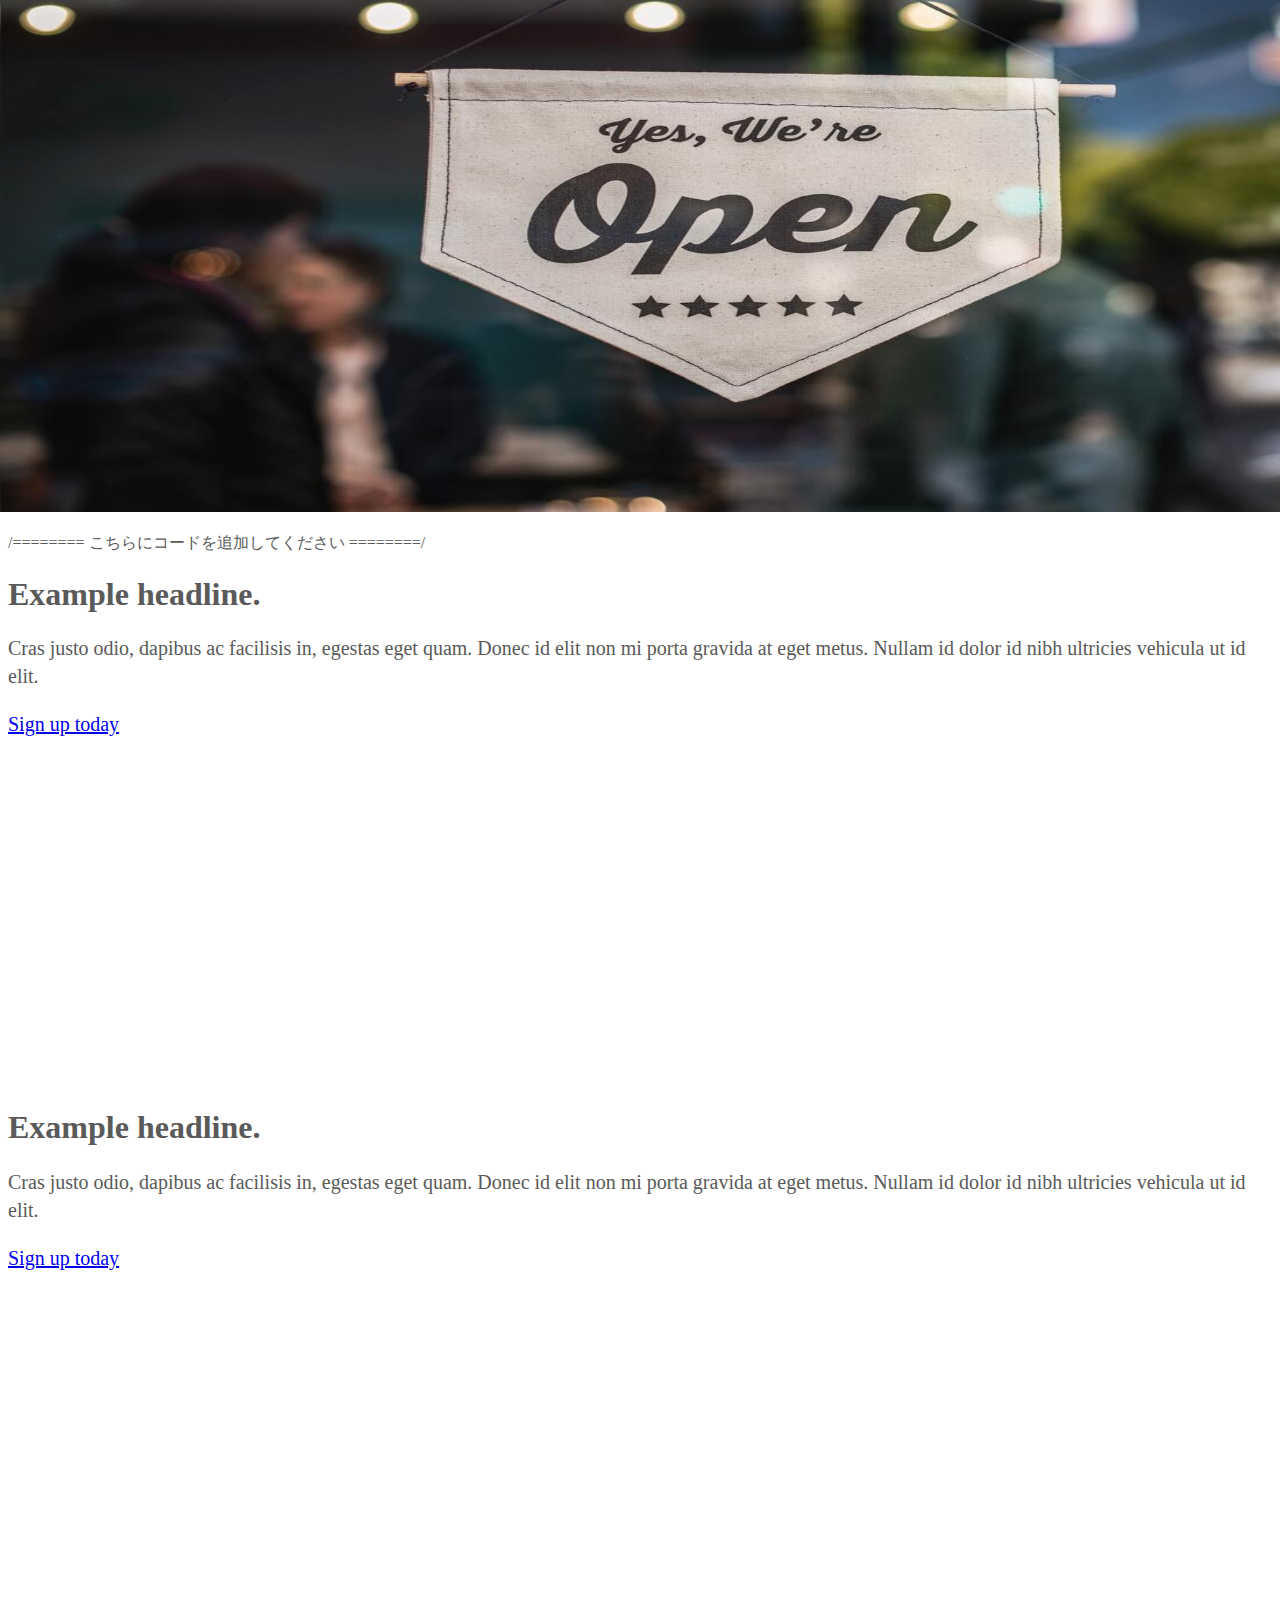
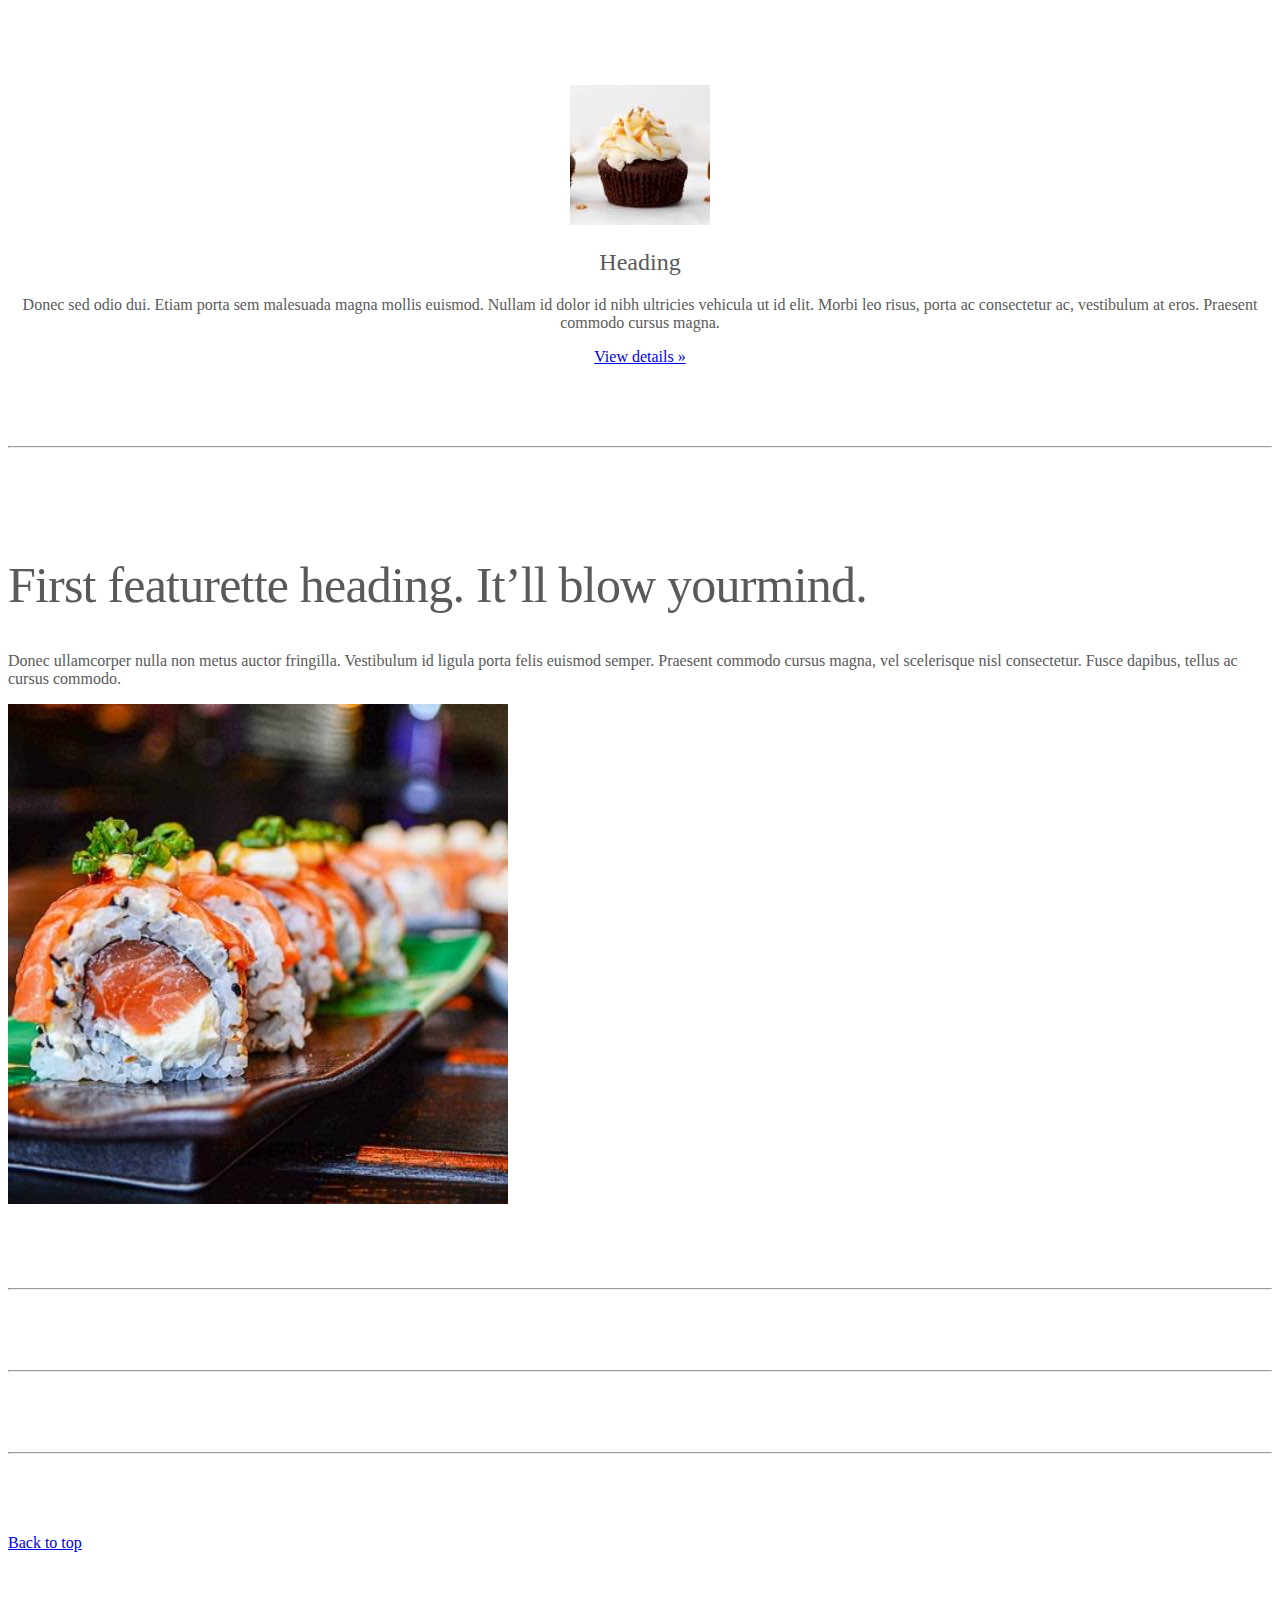
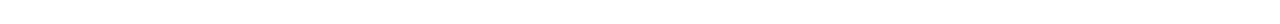
<file: kadai_003/index_for_student.html>
<!doctype html>
<html lang="en">
  <head>
    <meta charset="utf-8">
    <meta name="viewport" content="width=device-width, initial-scale=1">
    <meta name="description" content="">
    <meta name="author" content="Mark Otto, Jacob Thornton, and Bootstrap contributors">
    <meta name="generator" content="Hugo 0.79.0">
    <title>Carousel Template · Bootstrap v5.0</title>
    <link rel="canonical" href="https://getbootstrap.com/docs/5.0/examples/carousel/">
    <!-- ************************************************ bootstrap.min.cssの読み込み -->
    <link href="https://cdn.jsdelivr.net/npm/bootstrap@5.0.0-beta1/dist/css/bootstrap.min.css" rel="stylesheet" integrity="sha384-giJF6kkoqNQ00vy+HMDP7azOuL0xtbfIcaT9wjKHr8RbDVddVHyTfAAsrekwKmP1" crossorigin="anonymous">
    <!-- ************************************************ carousel.cssの読み込み -->
    <link href="carousel.css" rel="stylesheet">
    <!-- ************************************************ bootstrap.bundle.min.jsの読み込み -->
    <script src="https://cdn.jsdelivr.net/npm/bootstrap@5.0.0-beta1/dist/js/bootstrap.bundle.min.js" integrity="sha384-ygbV9kiqUc6oa4msXn9868pTtWMgiQaeYH7/t7LECLbyPA2x65Kgf80OJFdroafW" crossorigin="anonymous" defer></script>
  </head>
  <body>
    <main>
      <!-- ************************************************ カールセル開始 -->
      <div id="myCarousel" class="carousel slide carousel-fade" data-bs-ride="carousel">
     <div class="carousel-inner">
       <div class="carousel-item active">
         <img src="img/top_1.jpg" alt="サンプル画像1">
         <div class="container">
           <div class="carousel-caption">
             <h1>Example headline.</h1>
             <p>Cras justo odio, dapibus ac facilisis in, egestas eget quam. Donec id elit non mi porta gravida at eget
               metus. Nullam id dolor id nibh ultricies vehicula ut id elit.</p>
             <p><a class="btn btn-lg btn-primary" href="#" role="button">Sign up today</a></p>
           </div>
         </div>
       </div>

       <!-- ここから追加部分 -->
      /======== こちらにコードを追加してください ========/   
      <div class="carousel-item">
      <img src="img/top_2.jpg" class="d-block w-100" alt="...">
      <div class="container">
           <div class="carousel-caption">
             <h1>Example headline.</h1>
             <p>Cras justo odio, dapibus ac facilisis in, egestas eget quam. Donec id elit non mi porta gravida at eget
               metus. Nullam id dolor id nibh ultricies vehicula ut id elit.</p>
             <p><a class="btn btn-lg btn-primary" href="#" role="button">Sign up today</a></p>
           </div>
         </div>
    </div>

    <!-- カルーセル3枚目 -->
    <div class="carousel-item">
      <img src="img/top_3.jpg" class="d-block w-100" alt="...">
      <div class="container">
           <div class="carousel-caption">
             <h1>Example headline.</h1>
             <p>Cras justo odio, dapibus ac facilisis in, egestas eget quam. Donec id elit non mi porta gravida at eget
               metus. Nullam id dolor id nibh ultricies vehicula ut id elit.</p>
             <p><a class="btn btn-lg btn-primary" href="#" role="button">Sign up today</a></p>
           </div>
         </div>
    </div>
       <!-- ここまで -->

     </div>
   </div>
      <!-- ************************************************ カールセル終了 -->
      <!-- <div class="container marketing"> -->
      <div class="container marketing">
        <!-- <div class="row"> -->
        <div class="row">
          <!-- <div class="col-lg-4"> -->
          <div class="col-lg-4">
            <img src="img/cake.jpg" class="rounded-circle" alt="サンプル画像2">
            <h2>Heading</h2>
            <p>Donec sed odio dui. Etiam porta sem malesuada magna mollis euismod. Nullam id dolor id nibh ultricies
              vehicula ut id elit. Morbi leo risus, porta ac consectetur ac, vestibulum at eros. Praesent commodo cursus
              magna.</p>
            <!-- <p><a class="btn btn-secondary" href="#" role="button">View details &raquo;</a></p> -->
            <p><a class="btn btn-secondary" href="#" role="button">View details &raquo;</a></p>
          </div>
        </div>
        <hr class="featurette-divider">
        <!-- <div class="row"> -->
        <div class="row">
          <!-- <div class="col-md-7"> -->
          <div class="col-md-7">
            <!-- <h2 class="featurette-heading">First featurette heading. <span class="text-muted">It’ll blow yourmind.</span> -->
            <h2 class="featurette-heading">First featurette heading. <span class="text-muted">It’ll blow yourmind.</span></h2>
            <!-- <p class="lead">Donec ullamcorper nulla non metus auctor fringilla. Vestibulum id ligula porta felis
              euismod
              semper. Praesent commodo cursus magna, vel scelerisque nisl consectetur. Fusce dapibus, tellus ac cursus
              commodo.</p> -->
            <p class="lead">
              Donec ullamcorper nulla non metus auctor fringilla. Vestibulum id ligula porta felis
              euismod
              semper. Praesent commodo cursus magna, vel scelerisque nisl consectetur. Fusce dapibus, tellus ac cursus
              commodo.
            </p>
          </div>
          <!-- <div class="col-md-5"> -->
          <div class="col-md-5">
            <!-- <img src="img/sushi.jpg" class="img-fluid" alt=""> -->
            <img src="img/sushi.jpg" class="img-fluid" alt="サンプル画像3">
          </div>
        </div>
        <hr class="featurette-divider">
        <!-- ここにもう一つ左右を反転させたものを作ります。 -->
        <hr class="featurette-divider">
        <!-- ここにもう一つ左右を反転させたものを作ります。 -->
        <hr class="featurette-divider">
        <footer class="container">
          <!-- <p class="float-end"><a href="#">Back to top</a></p> -->
          <p class="float-end"><a href="#">Back to top</a></p>
        </footer>
      </div>
    </main>
  </body>

</html>
</file>
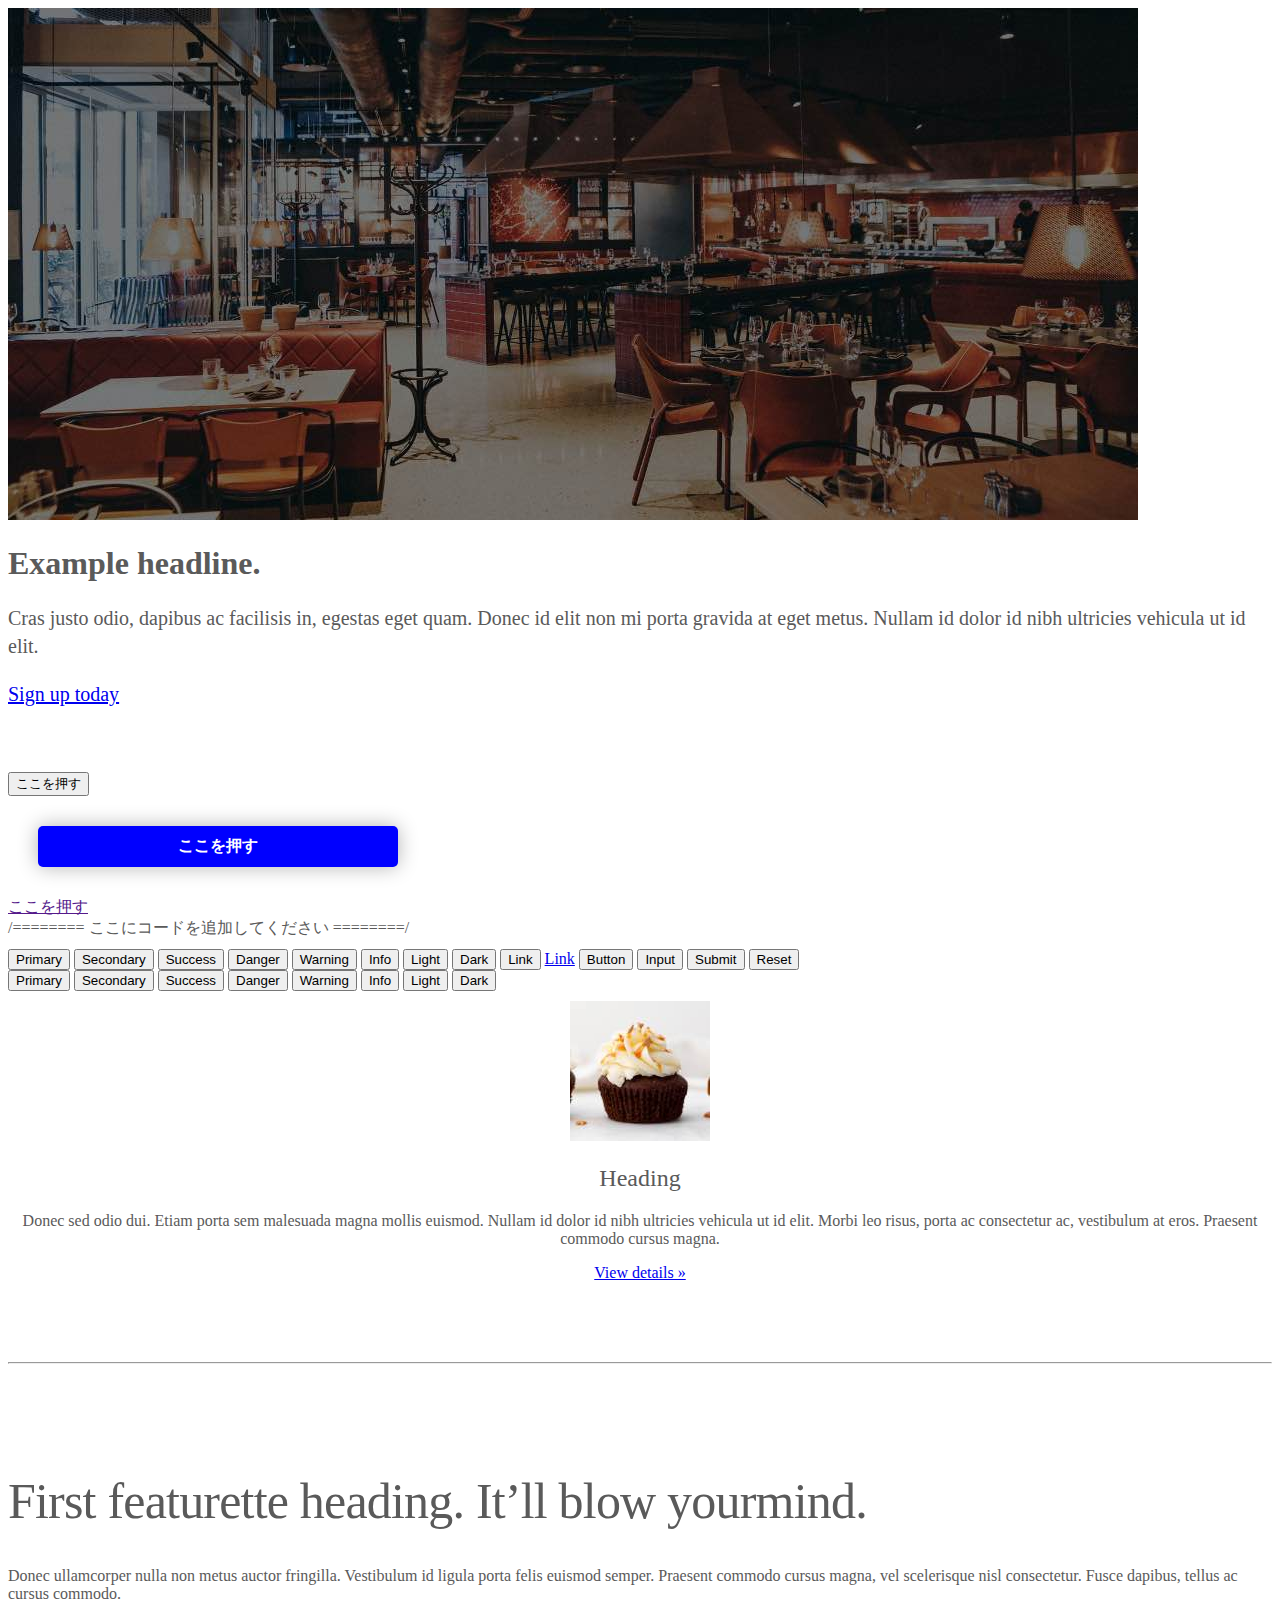
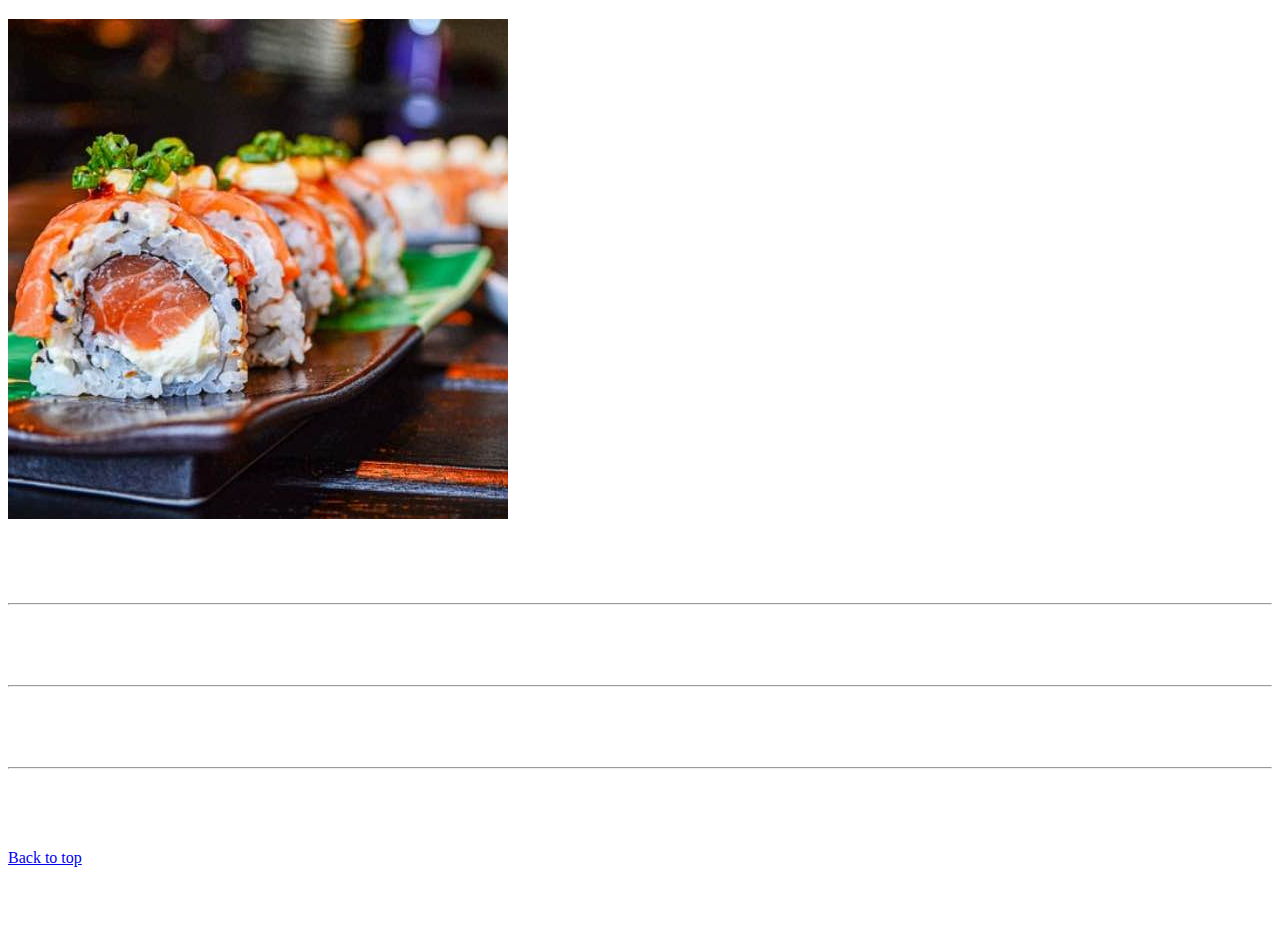
<file: kadai_004/index_for_student.html>
<!doctype html>
<html lang="en">
  <head>
    <meta charset="utf-8">
    <meta name="viewport" content="width=device-width, initial-scale=1">
    <meta name="description" content="">
    <meta name="author" content="Mark Otto, Jacob Thornton, and Bootstrap contributors">
    <meta name="generator" content="Hugo 0.79.0">
    <title>Carousel Template · Bootstrap v5.0</title>
    <link rel="canonical" href="https://getbootstrap.com/docs/5.0/examples/carousel/">
    <!-- ************************************************ bootstrap.min.cssの読み込み -->
    <link href="https://cdn.jsdelivr.net/npm/bootstrap@5.0.0-beta1/dist/css/bootstrap.min.css" rel="stylesheet" integrity="sha384-giJF6kkoqNQ00vy+HMDP7azOuL0xtbfIcaT9wjKHr8RbDVddVHyTfAAsrekwKmP1" crossorigin="anonymous">
    <!-- ************************************************ carousel.cssの読み込み -->
    <link href="carousel.css" rel="stylesheet">
    <!-- ************************************************ bootstrap.bundle.min.jsの読み込み -->
    <script src="https://cdn.jsdelivr.net/npm/bootstrap@5.0.0-beta1/dist/js/bootstrap.bundle.min.js" integrity="sha384-ygbV9kiqUc6oa4msXn9868pTtWMgiQaeYH7/t7LECLbyPA2x65Kgf80OJFdroafW" crossorigin="anonymous" defer></script>
  </head>
  <body>
    <main>
      <!-- ************************************************ カールセル開始 -->
      <!-- <div id="myCarousel" class="carousel slide" data-bs-ride="carousel"> -->
      <div id="myCarousel" class="carousel" data-bs-ride="carousel">
        <!-- <div class="carousel-inner"> -->
        <div class="carousel-inner">
          <!-- <div class="carousel-item active"> -->
          <div class="carousel^item active">
            <img src="img/top_1.jpg" alt="サンプル画像1">
            <div class="container">
              <!-- <div class="carousel-caption"> -->
              <div class="carousel-caption">
                <h1>Example headline.</h1>
                <p>Cras justo odio, dapibus ac facilisis in, egestas eget quam. Donec id elit non mi porta gravida at eget
                  metus. Nullam id dolor id nibh ultricies vehicula ut id elit.</p>
                <!-- <p><a class="btn btn-lg btn-primary" href="#" role="button">Sign up today</a></p> -->
                <p><a class="btn btn-lg btn-primary" href="#" role="button">Sign up today</a></p>
              </div>
            </div>
          </div>
        </div>
      </div>
      <!-- ************************************************ カールセル終了 -->

       <div class="container">

     <style>
          .button-test {
          /* パディング(余白)上下方向10px 左右方向30px */
          padding: 10px 30px;
          /* ボタンの幅 300px */
          width: 300px;
          /* 背景色 青 */
          background-color: blue;
          /* フォント色 白 */
          color: white;
           /* テキスト中央揃え */
         text-align: center;
         /* フォントを太く */
         font-weight: bold;
         /* ボタンの角を丸める */
         border-radius: 5px;
         /* 上下左右方向の余白外側30px */
         margin: 30px;
         /* ボタンの影 */
         box-shadow: 0 0 20px 0 rgba(0, 0, 0, 30%);
          }
          #btn-kadai {
            margin: 10px auto;
          }
       
     </style>

     <!-- buttonテスト -->
     <button class="btn btn-primary btn-lg shadow">ここを押す</button>
     <div class="button-test">ここを押す</div>      
     <a href="" class="btn btn-info btn-sm shadow">ここを押す</a><br>

     <!-- ここから追加部分 -->      
       /======== ここにコードを追加してください ========/<br>
       <div id="btn-kadai">
        <button type="button" class="btn btn-primary">Primary</button>
        <button type="button" class="btn btn-secondary">Secondary</button>
        <button type="button" class="btn btn-success btn-lg">Success</button>
        <button type="button" class="btn btn-danger btn-lg shadow">Danger</button>
        <button type="button" class="btn btn-warning btn-sm">Warning</button>
        <button type="button" class="btn btn-info btn-sm shadow">Info</button>
        <button type="button" class="btn btn-light">Light</button>
        <button type="button" class="btn btn-dark">Dark</button>

        <button type="button" class="btn btn-link">Link</button>

       <a class="btn btn-primary" href="#" role="button">Link</a>
      <button class="btn btn-primary btn-lg" type="submit">Button</button>
      <input class="btn btn-primary btn-sm" type="button" value="Input">
      <input class="btn btn-primary btn-lg shadow" type="submit" value="Submit">
      <input class="btn btn-primary btn-sm shadow" type="reset" value="Reset"><br>

      <button type="button" class="btn btn-outline-primary btn-lg">Primary</button>
      <button type="button" class="btn btn-outline-secondary btn-sm">Secondary</button>
      <button type="button" class="btn btn-outline-success btn-lg shadow">Success</button>
      <button type="button" class="btn btn-outline-danger btn-sm shadow">Danger</button>
      <button type="button" class="btn btn-outline-warning">Warning</button>
      <button type="button" class="btn btn-outline-info">Info</button>
      <button type="button" class="btn btn-outline-light">Light</button>
      <button type="button" class="btn btn-outline-dark">Dark</button>
      </div>
       <!-- ここまで -->

   </div>
      <!-- <div class="container marketing"> -->
      <div class="container marketing">
        <!-- <div class="row"> -->
        <div class="row">
          <!-- <div class="col-lg-4"> -->
          <div class="col-lg-4">
            <img src="img/cake.jpg" class="rounded-circle" alt="サンプル画像2">
            <h2>Heading</h2>
            <p>Donec sed odio dui. Etiam porta sem malesuada magna mollis euismod. Nullam id dolor id nibh ultricies
              vehicula ut id elit. Morbi leo risus, porta ac consectetur ac, vestibulum at eros. Praesent commodo cursus
              magna.</p>
            <!-- <p><a class="btn btn-secondary" href="#" role="button">View details &raquo;</a></p> -->
            <p><a class="btn btn-secondary" href="#" role="button">View details &raquo;</a></p>
          </div>
        </div>
        <hr class="featurette-divider">
        <!-- <div class="row"> -->
        <div class="row">
          <!-- <div class="col-md-7"> -->
          <div class="col-md-7">
            <!-- <h2 class="featurette-heading">First featurette heading. <span class="text-muted">It’ll blow yourmind.</span> -->
            <h2 class="featurette-heading">First featurette heading. <span class="text-muted">It’ll blow yourmind.</span></h2>
            <!-- <p class="lead">Donec ullamcorper nulla non metus auctor fringilla. Vestibulum id ligula porta felis
              euismod
              semper. Praesent commodo cursus magna, vel scelerisque nisl consectetur. Fusce dapibus, tellus ac cursus
              commodo.</p> -->
            <p class="lead">
              Donec ullamcorper nulla non metus auctor fringilla. Vestibulum id ligula porta felis
              euismod
              semper. Praesent commodo cursus magna, vel scelerisque nisl consectetur. Fusce dapibus, tellus ac cursus
              commodo.
            </p>
          </div>
          <!-- <div class="col-md-5"> -->
          <div class="col-md-5">
            <!-- <img src="img/sushi.jpg" class="img-fluid" alt=""> -->
            <img src="img/sushi.jpg" class="img-fluid" alt="サンプル画像3">
          </div>
        </div>
        <hr class="featurette-divider">
        <!-- ここにもう一つ左右を反転させたものを作ります。 -->
        <hr class="featurette-divider">
        <!-- ここにもう一つ左右を反転させたものを作ります。 -->
        <hr class="featurette-divider">
        <footer class="container">
          <!-- <p class="float-end"><a href="#">Back to top</a></p> -->
          <p class="float-end"><a href="#">Back to top</a></p>
        </footer>
      </div>
    </main>
  </body>

</html>
</file>
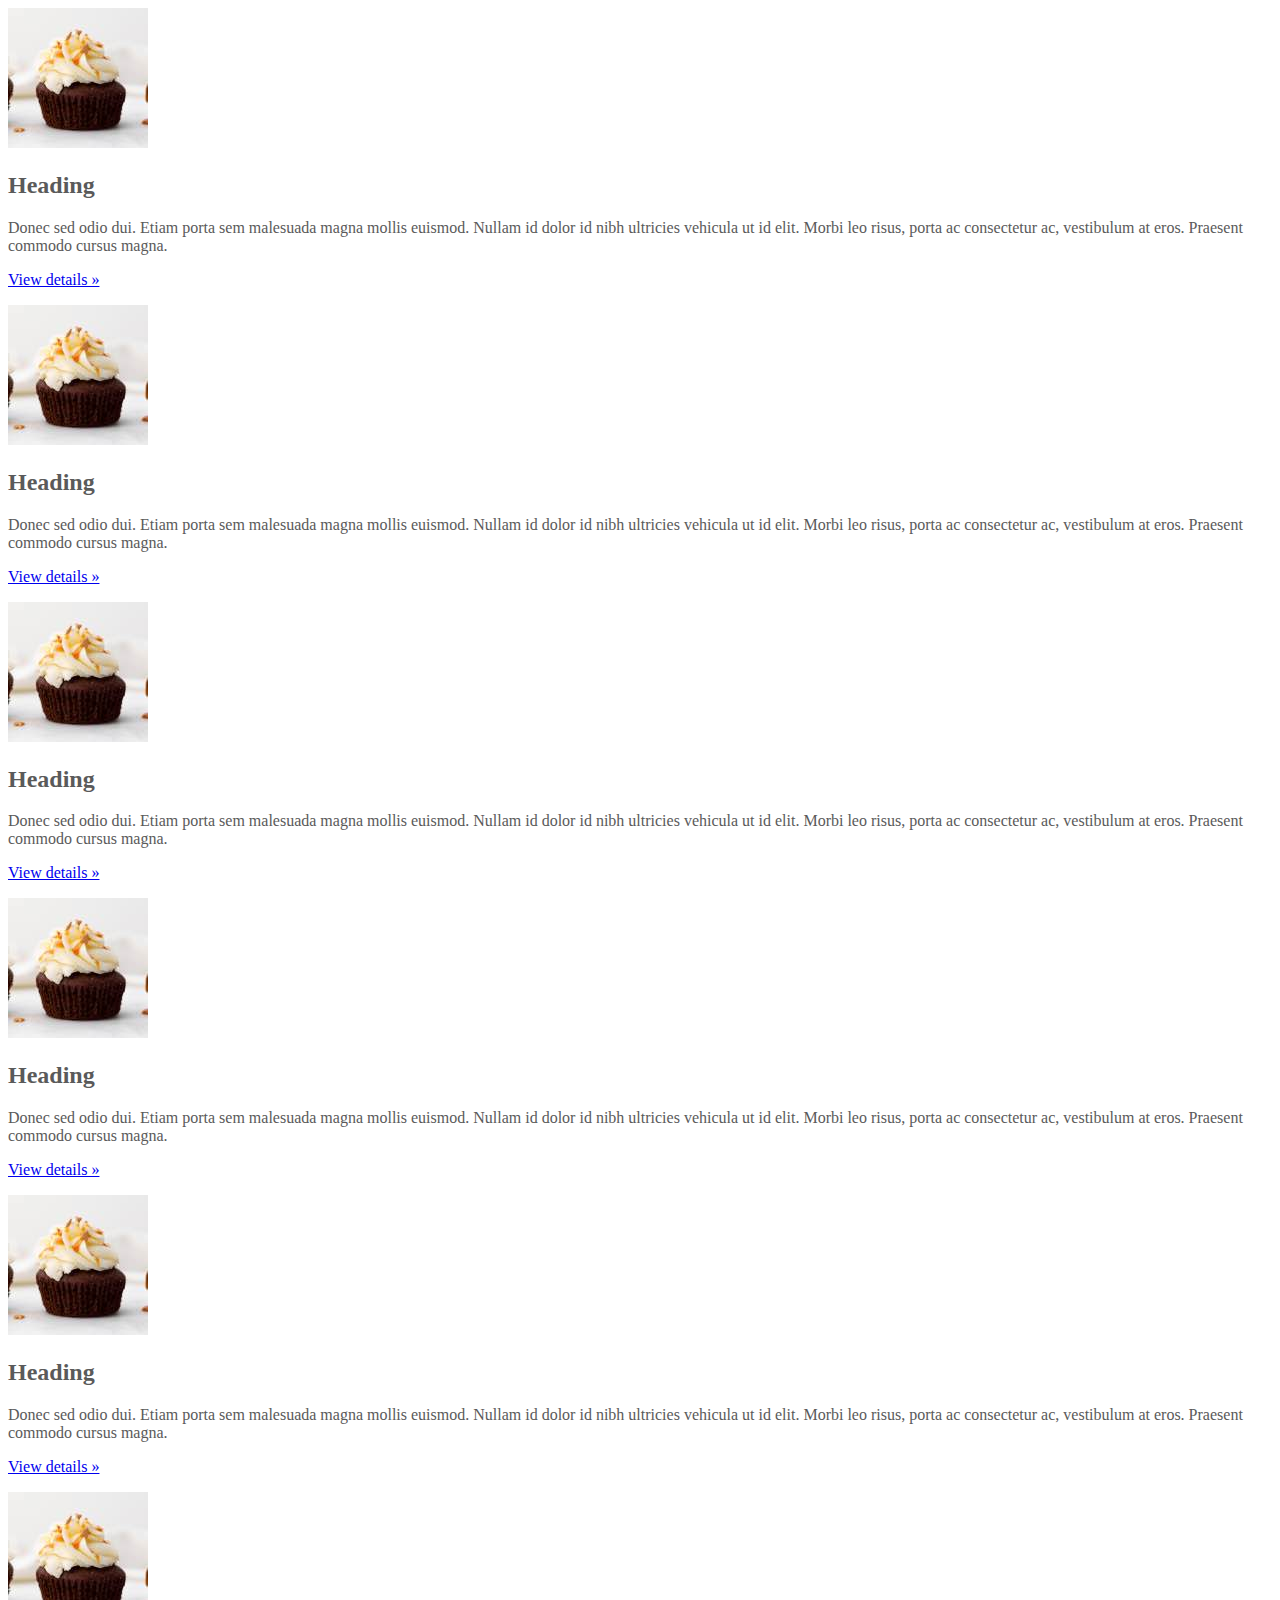
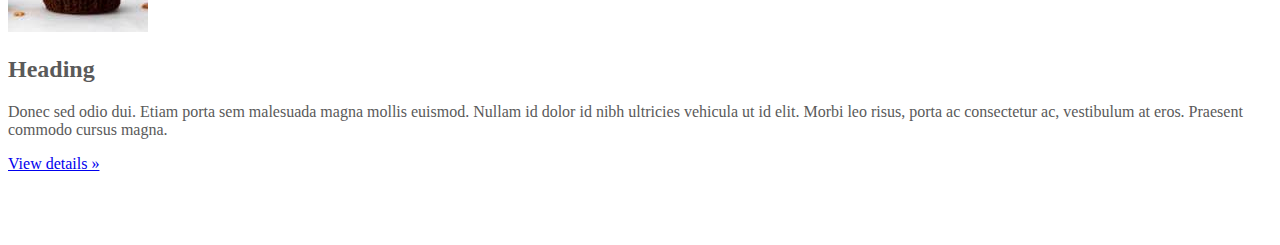
<file: kadai_005/index_for_student.html>
<!doctype html>
<html lang="en">
  <head>
    <meta charset="utf-8">
    <meta name="viewport" content="width=device-width, initial-scale=1">
    <meta name="description" content="">
    <meta name="author" content="Mark Otto, Jacob Thornton, and Bootstrap contributors">
    <meta name="generator" content="Hugo 0.79.0">
    <title>Carousel Template · Bootstrap v5.0</title>
    <link rel="canonical" href="https://getbootstrap.com/docs/5.0/examples/carousel/">
    <!-- ************************************************ bootstrap.min.cssの読み込み -->
    <link href="https://cdn.jsdelivr.net/npm/bootstrap@5.0.0-beta1/dist/css/bootstrap.min.css" rel="stylesheet" integrity="sha384-giJF6kkoqNQ00vy+HMDP7azOuL0xtbfIcaT9wjKHr8RbDVddVHyTfAAsrekwKmP1" crossorigin="anonymous">
    <!-- ************************************************ carousel.cssの読み込み -->
    <link href="carousel.css" rel="stylesheet">
    <!-- ************************************************ bootstrap.bundle.min.jsの読み込み -->
    <script src="https://cdn.jsdelivr.net/npm/bootstrap@5.0.0-beta1/dist/js/bootstrap.bundle.min.js" integrity="sha384-ygbV9kiqUc6oa4msXn9868pTtWMgiQaeYH7/t7LECLbyPA2x65Kgf80OJFdroafW" crossorigin="anonymous" defer></script>
  </head>
  <body>
    <main>
      <!-- カルーセル開始 -->
        <div class="container">
            <div class="row">
                <div class="col-6 col-md-2 text-center">
                    <img src="img/cake.jpg" class="rounded-circle" alt="サンプル画像2">
                    <h2>Heading</h2>
                    <p>
                    Donec sed odio dui. Etiam porta sem malesuada magna mollis 
                    euismod. Nullam id dolor id nibh ultricies vehicula ut id elit. 
                    Morbi leo risus, porta ac consectetur ac, vestibulum at eros. 
                    Praesent commodo cursus magna.
                    </p>
                    <p><a class="btn btn-secondary" href="#" role="button">View details &raquo;</a></p>
                </div>
                <div class="col-6 col-md-2 text-center">
                    <img src="img/cake.jpg" class="rounded-circle" alt="サンプル画像2">
                    <h2>Heading</h2>
                    <p>
                    Donec sed odio dui. Etiam porta sem malesuada magna mollis 
                    euismod. Nullam id dolor id nibh ultricies vehicula ut id elit. 
                    Morbi leo risus, porta ac consectetur ac, vestibulum at eros. 
                    Praesent commodo cursus magna.
                    </p>
                    <p><a class="btn btn-secondary" href="#" role="button">View details &raquo;</a></p>
                </div>
                <div class="col-6 col-md-2 text-center">
                    <img src="img/cake.jpg" class="rounded-circle" alt="サンプル画像2">
                    <h2>Heading</h2>
                    <p>
                    Donec sed odio dui. Etiam porta sem malesuada magna mollis 
                    euismod. Nullam id dolor id nibh ultricies vehicula ut id elit. 
                    Morbi leo risus, porta ac consectetur ac, vestibulum at eros. 
                    Praesent commodo cursus magna.
                    </p>
                    <p><a class="btn btn-secondary" href="#" role="button">View details &raquo;</a></p>
                </div>
                <div class="col-6 col-md-2 text-center">
                    <img src="img/cake.jpg" class="rounded-circle" alt="サンプル画像2">
                    <h2>Heading</h2>
                    <p>
                    Donec sed odio dui. Etiam porta sem malesuada magna mollis 
                    euismod. Nullam id dolor id nibh ultricies vehicula ut id elit. 
                    Morbi leo risus, porta ac consectetur ac, vestibulum at eros. 
                    Praesent commodo cursus magna.
                    </p>
                    <p><a class="btn btn-secondary" href="#" role="button">View details &raquo;</a></p>
                </div>
                <div class="col-6 col-md-2 text-center">
                    <img src="img/cake.jpg" class="rounded-circle" alt="サンプル画像2">
                    <h2>Heading</h2>
                    <p>
                    Donec sed odio dui. Etiam porta sem malesuada magna mollis 
                    euismod. Nullam id dolor id nibh ultricies vehicula ut id elit. 
                    Morbi leo risus, porta ac consectetur ac, vestibulum at eros. 
                    Praesent commodo cursus magna.
                    </p>
                    <p><a class="btn btn-secondary" href="#" role="button">View details &raquo;</a></p>
                </div>
                <div class="col-6 col-md-2 text-center">
                    <img src="img/cake.jpg" class="rounded-circle" alt="サンプル画像2">
                    <h2>Heading</h2>
                    <p>
                    Donec sed odio dui. Etiam porta sem malesuada magna mollis 
                    euismod. Nullam id dolor id nibh ultricies vehicula ut id elit. 
                    Morbi leo risus, porta ac consectetur ac, vestibulum at eros. 
                    Praesent commodo cursus magna.
                    </p>
                    <p><a class="btn btn-secondary" href="#" role="button">View details &raquo;</a></p>
                </div>
            </div>
        </div>
    </main>
  </body>
</html>
</file>
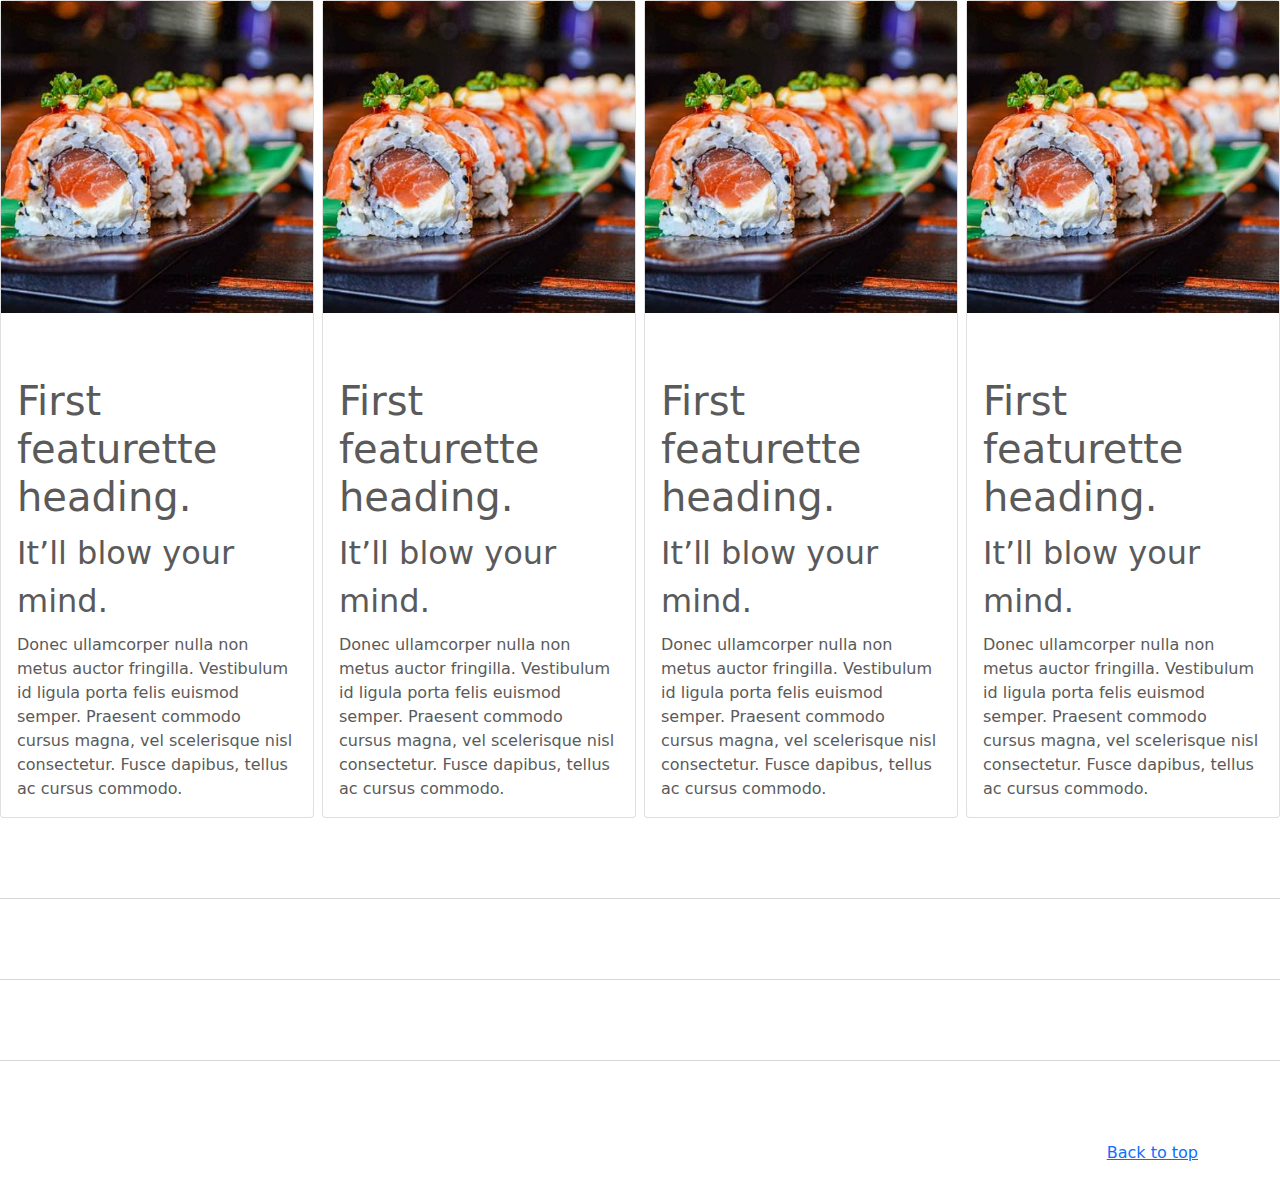
<file: kadai_006/index_for_student.html>
<!doctype html>
<html lang="en">
  <head>
    <meta charset="utf-8">
    <meta name="viewport" content="width=device-width, initial-scale=1">
    <meta name="description" content="">
    <meta name="author" content="Mark Otto, Jacob Thornton, and Bootstrap contributors">
    <meta name="generator" content="Hugo 0.79.0">
    <title>Carousel Template · Bootstrap v5.0</title>
    <link rel="canonical" href="https://getbootstrap.com/docs/5.0/examples/carousel/">
    <!-- ************************************************ bootstrap.min.cssの読み込み -->
    <link href="dist/css/bootstrap.min.css" rel="stylesheet">
    <!-- ************************************************ carousel.cssの読み込み -->
    <link href="carousel.css" rel="stylesheet">
    <!-- ************************************************ bootstrap.bundle.min.jsの読み込み -->
    <script src="dist/js/bootstrap.bundle.min.js" defer></script>
  </head>
  <body>
    <main>
        <div class="row row-cols-1 row-cols-md-4 g-2">
          <div class="col">
            <div class="card">
              <img src="img/sushi.jpg" class="img-fluid" alt="サンプル画像3">
              <div class="card-body">
                <h2 class="card-title fs-1 mt-5">First featurette heading.</h2>
                <p class="card-title fs-2 ">It’ll blow your mind.</p>
                <p class="card-text">
                  Donec ullamcorper nulla non metus auctor fringilla. Vestibulum id ligula porta felis
                  euismod
                  semper. Praesent commodo cursus magna, vel scelerisque nisl consectetur. Fusce dapibus, tellus ac cursus
                  commodo.
                </p>
              </div>
            </div>
          </div>
          <div class="col">
            <div class="card">
              <img src="img/sushi.jpg" class="img-fluid" alt="サンプル画像3">
              <div class="card-body">
                <h2 class="card-title fs-1 mt-5">First featurette heading.</h2>
                <p class="card-title fs-2 ">It’ll blow your mind.</p>
                <p class="card-text">
                  Donec ullamcorper nulla non metus auctor fringilla. Vestibulum id ligula porta felis
                  euismod
                  semper. Praesent commodo cursus magna, vel scelerisque nisl consectetur. Fusce dapibus, tellus ac cursus
                  commodo.
                </p>
              </div>
            </div>
          </div>
          <div class="col">
            <div class="card">
              <img src="img/sushi.jpg" class="img-fluid" alt="サンプル画像3">
              <div class="card-body">
                <h2 class="card-title fs-1 mt-5">First featurette heading.</h2>
                <p class="card-title fs-2 ">It’ll blow your mind.</p>
                <p class="card-text">
                  Donec ullamcorper nulla non metus auctor fringilla. Vestibulum id ligula porta felis
                  euismod
                  semper. Praesent commodo cursus magna, vel scelerisque nisl consectetur. Fusce dapibus, tellus ac cursus
                  commodo.
                </p>
              </div>
            </div>
          </div>
          <div class="col">
            <div class="card">
              <img src="img/sushi.jpg" class="img-fluid" alt="サンプル画像3">
              <div class="card-body">
                <h2 class="card-title fs-1 mt-5">First featurette heading.</h2>
                <p class="card-title fs-2 ">It’ll blow your mind.</p>
                <p class="card-text">
                  Donec ullamcorper nulla non metus auctor fringilla. Vestibulum id ligula porta felis
                  euismod
                  semper. Praesent commodo cursus magna, vel scelerisque nisl consectetur. Fusce dapibus, tellus ac cursus
                  commodo.
                </p>
              </div>
            </div>
          </div>
        </div>
        <hr class="featurette-divider">
        <!-- ここにもう一つ左右を反転させたものを作ります。 -->
        <hr class="featurette-divider">
        <!-- ここにもう一つ左右を反転させたものを作ります。 -->
        <hr class="featurette-divider">
        <footer class="container">
          <!-- <p class="float-end"><a href="#">Back to top</a></p> -->
          <p class="float-end"><a href="#">Back to top</a></p>
        </footer>
      </div>
    </main>
  </body>

</html>
</file>
<file: kadai_015/stylesheet/style.css>
/* ----------------------------------------------- 共通 */
html,
body {
  overflow-x: hidden;
}

body {
  color: #000000;
  font-family: 'Noto Sans JP', sans-serif;
  padding-bottom: 0;

}

p {
  line-height: 2.0em;
  font-weight: 100;
  font-style: normal;
  font-size: 14px;

}

.section_title {
  font-size: 36px;
  font-weight: 600;
}

.section_title::after {
  display: block;
  font-size: 14px;
  font-weight: 400;
  padding: 16px 0 16px;
  width: 100px;
  border-bottom: solid 1px #000000;
}

/* ----------------------------------------------- ナビゲーションバー */
.navbar_brand_logo {
  width: 32px;
  height: 32px;
  display: inline-block;
  margin-right: 15px;
}

.my_navbar_brand,
.my_nav_link {
  font-size: 16px;
  font-family: 'Lora', serif;
  color: #000000 !important;
}

/* Bootstrapのボタンに初期設定されている周囲のborder（枠線）を消す */
.navbar-toggler {
  padding: 0 !important;
  border: none;
}
/*ハンバーガーボタンがチェック状態である（押されている）とき、閉じるボタン（ｘ）を表示する*/
#hamburger_btn_check:checked~.hamburger_btn .btn_close {
  display: block;
}
/*ハンバーガーボタンがチェック状態である（押されている）とき、ハンバーガーボタンを表示しない*/
#hamburger_btn_check:checked~.hamburger_btn .btn_open {
  display: none;
}
/*最初に表示した時は、閉じるボタン（ｘ）は表示しない*/
.btn_close {
  display: none;
}
/*ハンバーガーボタンが押されているかを判断するためのチェックボックスは隠す*/
#hamburger_btn_check {
  display: none;
}

/* ----------------------------------------------- カールセル */
.my_carousel_caption {
  font-size: 52px;
  padding-top: 1.25rem;
  padding-bottom: 1.25rem;
  color: #fff;
  text-align: center;
  font-family: 'Lora',serif;
  text-height: 1.5em;
}
.my_carousel_caption::before {
  content: url(../img/logoSymbol_White.png);
  display: block;
}
@media screen and (max-width:357px) {
  .my_carousel_caption {
    font-size: 27px;
  }
}

.carousel-item {
  height: 32rem;
}

.carousel-item>img {
  position: absolute;
  top: 0;
  left: 0;
  min-width: 100%;
  height: 32rem;
}

/* ----------------------------------------------- アバウト */
.about::after {
  content: "私たちについて";
}

.about_us_bg {
  background-color: #ffe6a5;
}

/* ----------------------------------------------- ギャラリー */
.gallery::after {
  content: "ギャラリー";
  margin: 0 auto 0;
}

/* ----------------------------------------------- メニュー */
.menu::after {
  content: "メニュー";
  margin: 0 auto 0;
}

.menu_title {
  font-size: 18px;
  font-weight: 600;
  font-style: normal;
}

.menu_price {
  font-size: 20px;
  font-weight: 400;
  font-family: 'Lora',serif;
}

/* ----------------------------------------------- レビュー */
.review_wrapper {
  background-image: url(../img/background-reviews.jpg);
  background-image: no-repeat;
  background-size: cover;
}

.review::after {
  content: "お客様の声";
  margin: 0 auto 0;
  border-bottom: solid 1px #ffffff;
}

.h_420 {
  height: 420px;
  position: relative;
}

.reviewer_img {
  width: 48px;
  height: 48px;
  border-radius: 50%;
  margin-right: 16px;
}

.star_img {
  width: 25px;
  height: 25px;
}

.fix_bottom {
  position: absolute;
  width: 80px;
  height: 44px;
  left: 24px;
  bottom: 24px;
}

/* カフェ */

.chef::after {
  content: "シェフ";
}

.chef_bg {
  background-color: #fdf5e6;
}

/* ----------------------------------------------- アクセス */
.access::after {
  content: "アクセス";
  margin: 0 auto 0;
}

/* ----------------------------------------------- フッター */
#footer {
  background-color: #fafafa;
}

.copy_right {
  font-size: 14px;
  position: absolute;
  bottom: 1rem;
  left: 12px;
  display: flex;
}

.copy_right>p {
  margin-right: 5rem;
  margin-bottom: 0;
}

.copy_right>img.sns_img {
  height: 24;
  width: 24px;
  margin-right: 10px;
  margin-top: 0;
}

.restaurant_info p {
  font-weight: 400;
  line-height: 1.5;
  font-size: 16px;
}

.restaurant_info img {
  width: 20px;
  height: 20px;
  margin-right: 10px;
  line-height: 1.5;
  margin-top: auto;
}

.footer_brand_logo {
  width: 64px;
  height: 64px;
  display: inline-block;
  margin-right: 15px;
}

.footer_text {
  font-size: 24px;
  font-family: 'Lora', serif;
}

@media screen and (max-width: 991px) {
  .footer_text,
  .copy_right {
    margin-top: 2rem;
    text-align: center;
    position: relative;
  }
}

.copy_right>p,img {
  margin-right: 1rem;
  font-size: 14px;
  margin: 0;
  line-height: 35px;
}
</file>
<file: kadai_tutprial_output/stylesheet/style.css>
/* ----------------------------------------------- 共通 */
html,
body {
  overflow-x: hidden;
}

body {
  color: #000000;
  font-family: 'Noto Sans JP', sans-serif;
  padding-bottom: 0;

}

p {
  line-height: 2.0em;
  font-weight: 100;
  font-style: normal;
  font-size: 14px;

}

.section_title {
  font-size: 36px;
  font-weight: 600;
}

.section_title::after {
  display: block;
  font-size: 14px;
  font-weight: 400;
  padding: 16px 0 16px;
  width: 100px;
  border-bottom: solid 1px #000000;
}

/* ----------------------------------------------- ナビゲーションバー */
.navbar_brand_logo {
  width: 32px;
  height: 32px;
  display: inline-block;
  margin-right: 15px;
}

.my_navbar_brand,
.my_nav_link {
  font-size: 16px;
  font-family: 'Lora', serif;
  color: #000000 !important;
}

/* Bootstrapのボタンに初期設定されている周囲のborder（枠線）を消す */
.navbar-toggler {
  padding: 0 !important;
  border: none;
}
/*ハンバーガーボタンがチェック状態である（押されている）とき、閉じるボタン（ｘ）を表示する*/
#hamburger_btn_check:checked~.hamburger_btn .btn_close {
  display: block;
}
/*ハンバーガーボタンがチェック状態である（押されている）とき、ハンバーガーボタンを表示しない*/
#hamburger_btn_check:checked~.hamburger_btn .btn_open {
  display: none;
}
/*最初に表示した時は、閉じるボタン（ｘ）は表示しない*/
.btn_close {
  display: none;
}
/*ハンバーガーボタンが押されているかを判断するためのチェックボックスは隠す*/
#hamburger_btn_check {
  display: none;
}

/* ----------------------------------------------- カールセル */
.my_carousel_caption {
  font-size: 52px;
  padding-top: 1.25rem;
  padding-bottom: 1.25rem;
  color: #fff;
  text-align: center;
  font-family: 'Lora',serif;
  text-height: 1.5em;
}
.my_carousel_caption::before {
  content: url(../img/logoSymbol_White.png);
  display: block;
}
@media screen and (max-width:357px) {
  .my_carousel_caption {
    font-size: 27px;
  }
}

.carousel-item {
  height: 32rem;
}

.carousel-item>img {
  position: absolute;
  top: 0;
  left: 0;
  min-width: 100%;
  height: 32rem;
}

/* ----------------------------------------------- アバウト */
.about::after {
  content: "私たちについて";
}

.about_us_bg {
  background-color: #ffe6a5;
}


/* ----------------------------------------------- ギャラリー */
.gallery::after {
  content: "ギャラリー";
  margin: 0 auto 0;
}




/* ----------------------------------------------- メニュー */
.menu::after {
  content: "メニュー";
  margin: 0 auto 0;
}

.menu_title {
  font-size: 18px;
  font-weight: 600;
  font-style: normal;
}

.menu_price {
  font-size: 20px;
  font-weight: 400;
  font-family: 'Lora',serif;
}


/* ----------------------------------------------- レビュー */
.review_wrapper {
  background-image: url(../img/background-reviews.jpg);
  background-image: no-repeat;
  background-size: cover;
}

.review::after {
  content: "お客様の声";
  margin: 0 auto 0;
  border-bottom: solid 1px #ffffff;
}

.h_420 {
  height: 420px;
  position: relative;
}

.reviewer_img {
  width: 48px;
  height: 48px;
  border-radius: 50%;
  margin-right: 16px;
}

.star_img {
  width: 25px;
  height: 25px;
}

.fix_bottom {
  position: absolute;
  width: 80px;
  height: 44px;
  left: 24px;
  bottom: 24px;
}

/* ----------------------------------------------- アクセス */
.access::after {
  content: "アクセス";
  margin: 0 auto 0;
}

/* ----------------------------------------------- フッター */
#footer {
  background-color: #fafafa;
}

.copy_right {
  font-size: 14px;
  position: absolute;
  bottom: 1rem;
  left: 12px;
  display: flex;
}

.copy_right>p {
  margin-right: 5rem;
  margin-bottom: 0;
}

.copy_right>img.sns_img {
  height: 24;
  width: 24px;
  margin-right: 10px;
  margin-top: 0;
}

.restaurant_info p {
  font-weight: 400;
  line-height: 1.5;
  font-size: 16px;
}

.restaurant_info img {
  width: 20px;
  height: 20px;
  margin-right: 10px;
  line-height: 1.5;
  margin-top: auto;
}

.footer_brand_logo {
  width: 64px;
  height: 64px;
  display: inline-block;
  margin-right: 15px;
}

.footer_text {
  font-size: 24px;
  font-family: 'Lora', serif;
}

@media screen and (max-width: 991px) {
  .footer_text,
  .copy_right {
    margin-top: 2rem;
    text-align: center;
    position: relative;
  }
}

.copy_right>p,img {
  margin-right: 1rem;
  font-size: 14px;
  margin: 0;
  line-height: 35px;
}
</file>
<file: kadai_003/carousel.css>
/* ----------------------------------------------- 全体の文字色修正と下部の余白の調整 */
body {
  /* padding-top: 3rem; */
  padding-bottom: 3rem;
  color: #5a5a5a;
}

/* ----------------------------------------------- カルーセルのカスタマイズ */
.carousel {
  margin-bottom: 4rem;
}

.carousel-caption {
  bottom: 3rem;
  z-index: 10;
}

.carousel-item {
  height: 32rem;
}

.carousel-item > img {
  position: absolute;
  top: 0;
  left: 0;
  min-width: 100%;
  height: 32rem;
}

/* ----------------------------------------------- マーケティングコンテンツ */
.marketing .col-lg-4 {
  margin-bottom: 1.5rem;
  text-align: center;
}

.marketing h2 {
  font-weight: 400;
}

/* rtl:begin:ignore */
.marketing .col-lg-4 p {
  margin-right: .75rem;
  margin-left: .75rem;
}

/* rtl:end:ignore */

/* ----------------------------------------------- フィーチャーレット */
.featurette-divider {
  margin: 5rem 0;
  /* Space out the Bootstrap <hr> more */
}

.featurette-heading {
  font-weight: 300;
  line-height: 1;
  /* rtl:remove */
  letter-spacing: -.05rem;
}

/* ----------------------------------------------- レスポンシブデザイン */
@media (min-width: 40em) {
  .carousel-caption p {
    margin-bottom: 1.25rem;
    font-size: 1.25rem;
    line-height: 1.4;
  }

  .featurette-heading {
    font-size: 50px;
  }
}

@media (min-width: 62em) {
  .featurette-heading {
    margin-top: 7rem;
  }
}
</file>
<file: kadai_004/carousel.css>
/* ----------------------------------------------- 全体の文字色修正と下部の余白の調整 */
body {
  /* padding-top: 3rem; */
  padding-bottom: 3rem;
  color: #5a5a5a;
}

/* ----------------------------------------------- カルーセルのカスタマイズ */
.carousel {
  margin-bottom: 4rem;
}

.carousel-caption {
  bottom: 3rem;
  z-index: 10;
}

.carousel-item {
  height: 32rem;
}

.carousel-item > img {
  position: absolute;
  top: 0;
  left: 0;
  min-width: 100%;
  height: 32rem;
}

/* ----------------------------------------------- マーケティングコンテンツ */
.marketing .col-lg-4 {
  margin-bottom: 1.5rem;
  text-align: center;
}

.marketing h2 {
  font-weight: 400;
}

/* rtl:begin:ignore */
.marketing .col-lg-4 p {
  margin-right: .75rem;
  margin-left: .75rem;
}

/* rtl:end:ignore */

/* ----------------------------------------------- フィーチャーレット */
.featurette-divider {
  margin: 5rem 0;
  /* Space out the Bootstrap <hr> more */
}

.featurette-heading {
  font-weight: 300;
  line-height: 1;
  /* rtl:remove */
  letter-spacing: -.05rem;
}

/* ----------------------------------------------- レスポンシブデザイン */
@media (min-width: 40em) {
  .carousel-caption p {
    margin-bottom: 1.25rem;
    font-size: 1.25rem;
    line-height: 1.4;
  }

  .featurette-heading {
    font-size: 50px;
  }
}

@media (min-width: 62em) {
  .featurette-heading {
    margin-top: 7rem;
  }
}
</file>
<file: kadai_005/carousel.css>
/* ----------------------------------------------- 全体の文字色修正と下部の余白の調整 */
body {
  /* padding-top: 3rem; */
  padding-bottom: 3rem;
  color: #5a5a5a;
}

/* ----------------------------------------------- カルーセルのカスタマイズ */
.carousel {
  margin-bottom: 4rem;
}

.carousel-caption {
  bottom: 3rem;
  z-index: 10;
}

.carousel-item {
  height: 32rem;
}

.carousel-item > img {
  position: absolute;
  top: 0;
  left: 0;
  min-width: 100%;
  height: 32rem;
}

/* ----------------------------------------------- マーケティングコンテンツ */
.marketing .col-lg-4 {
  margin-bottom: 1.5rem;
  text-align: center;
}

.marketing h2 {
  font-weight: 400;
}

/* rtl:begin:ignore */
.marketing .col-lg-4 p {
  margin-right: .75rem;
  margin-left: .75rem;
}

/* rtl:end:ignore */

/* ----------------------------------------------- フィーチャーレット */
.featurette-divider {
  margin: 5rem 0;
  /* Space out the Bootstrap <hr> more */
}

.featurette-heading {
  font-weight: 300;
  line-height: 1;
  /* rtl:remove */
  letter-spacing: -.05rem;
}

/* ----------------------------------------------- レスポンシブデザイン */
@media (min-width: 40em) {
  .carousel-caption p {
    margin-bottom: 1.25rem;
    font-size: 1.25rem;
    line-height: 1.4;
  }

  .featurette-heading {
    font-size: 50px;
  }
}

@media (min-width: 62em) {
  .featurette-heading {
    margin-top: 7rem;
  }
}
</file>
<file: kadai_006/carousel.css>
/* ----------------------------------------------- 全体の文字色修正と下部の余白の調整 */
body {
  /* padding-top: 3rem; */
  padding-bottom: 3rem;
  color: #5a5a5a;
}

/* ----------------------------------------------- カルーセルのカスタマイズ */
.carousel {
  margin-bottom: 4rem;
}

.carousel-caption {
  bottom: 3rem;
  z-index: 10;
}

.carousel-item {
  height: 32rem;
}

.carousel-item > img {
  position: absolute;
  top: 0;
  left: 0;
  min-width: 100%;
  height: 32rem;
}

/* ----------------------------------------------- マーケティングコンテンツ */
.marketing .col-lg-4 {
  margin-bottom: 1.5rem;
  text-align: center;
}

.marketing h2 {
  font-weight: 400;
}

/* rtl:begin:ignore */
.marketing .col-lg-4 p {
  margin-right: .75rem;
  margin-left: .75rem;
}

/* rtl:end:ignore */

/* ----------------------------------------------- フィーチャーレット */
.featurette-divider {
  margin: 5rem 0;
  /* Space out the Bootstrap <hr> more */
}

.featurette-heading {
  font-weight: 300;
  line-height: 1;
  /* rtl:remove */
  letter-spacing: -.05rem;
}

/* ----------------------------------------------- レスポンシブデザイン */
@media (min-width: 40em) {
  .carousel-caption p {
    margin-bottom: 1.25rem;
    font-size: 1.25rem;
    line-height: 1.4;
  }

  .featurette-heading {
    font-size: 50px;
  }
}

@media (min-width: 62em) {
  .featurette-heading {
    margin-top: 7rem;
  }
}
</file>
